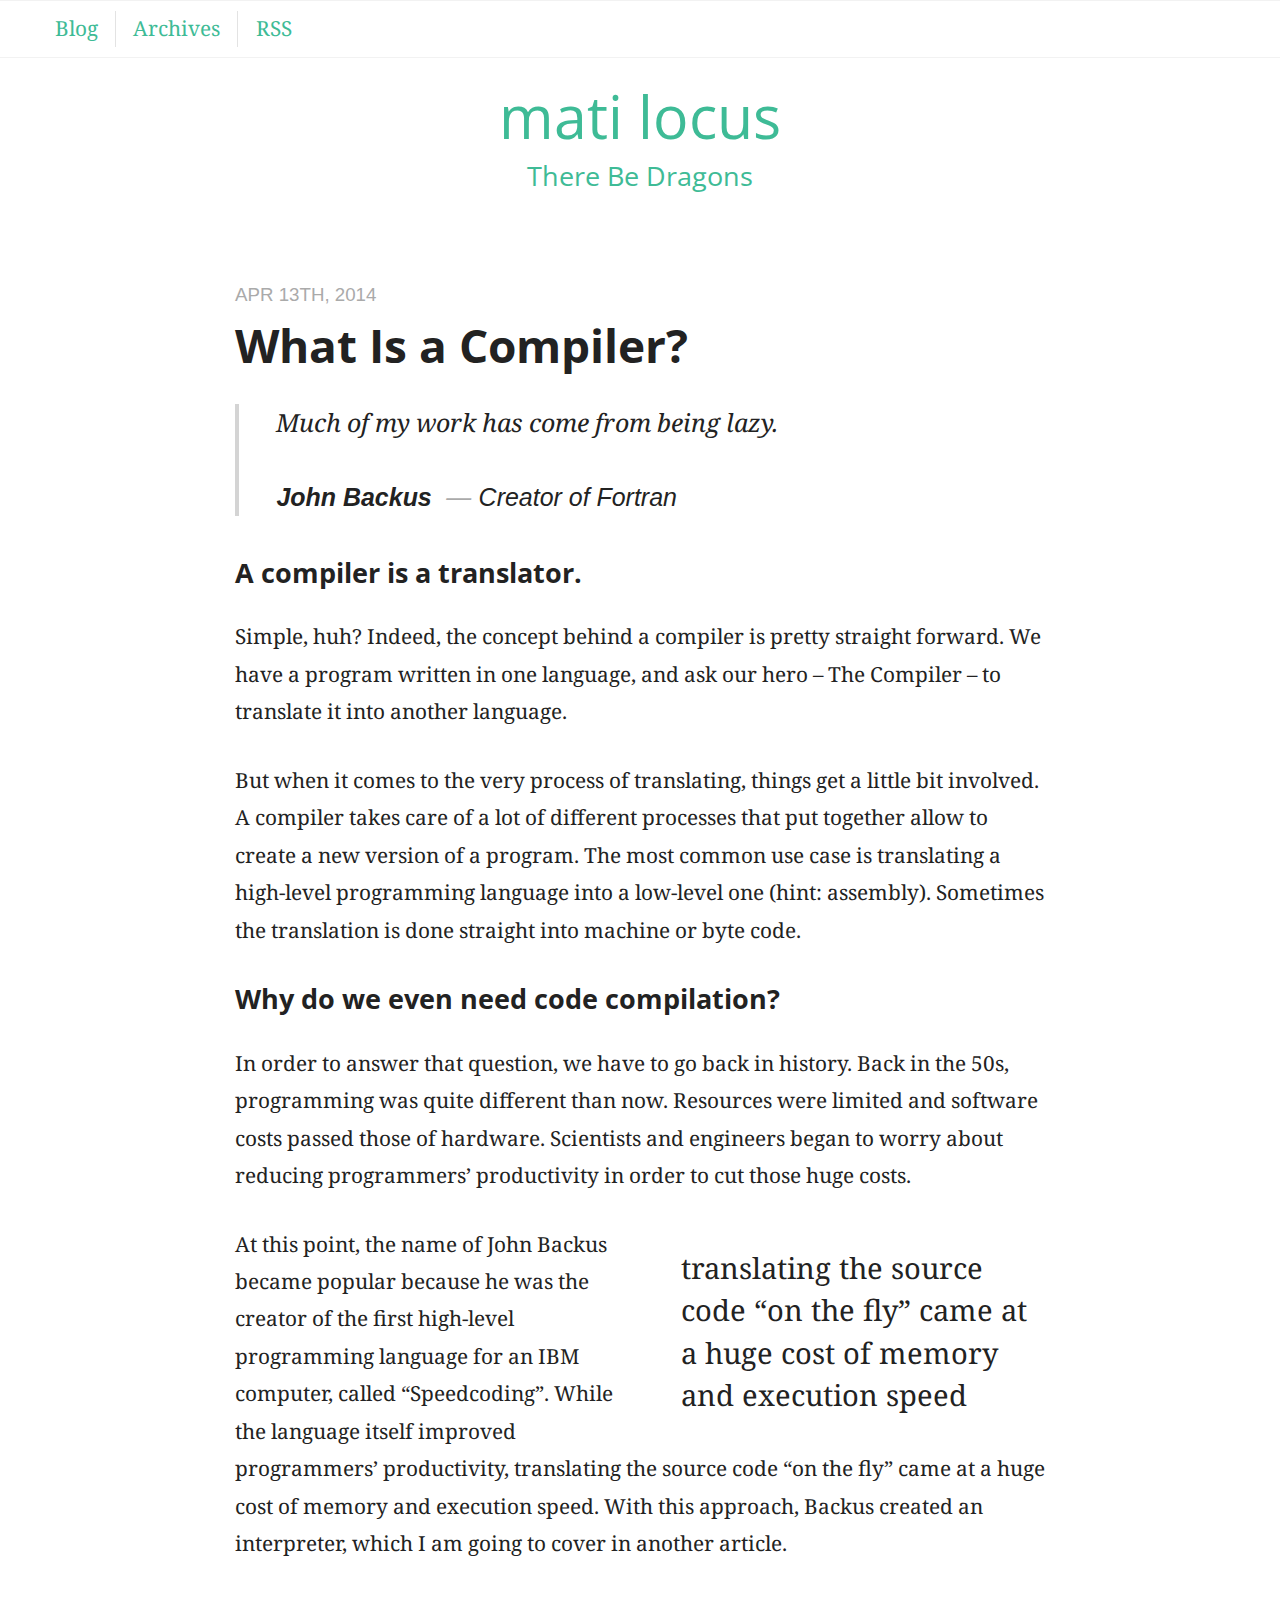
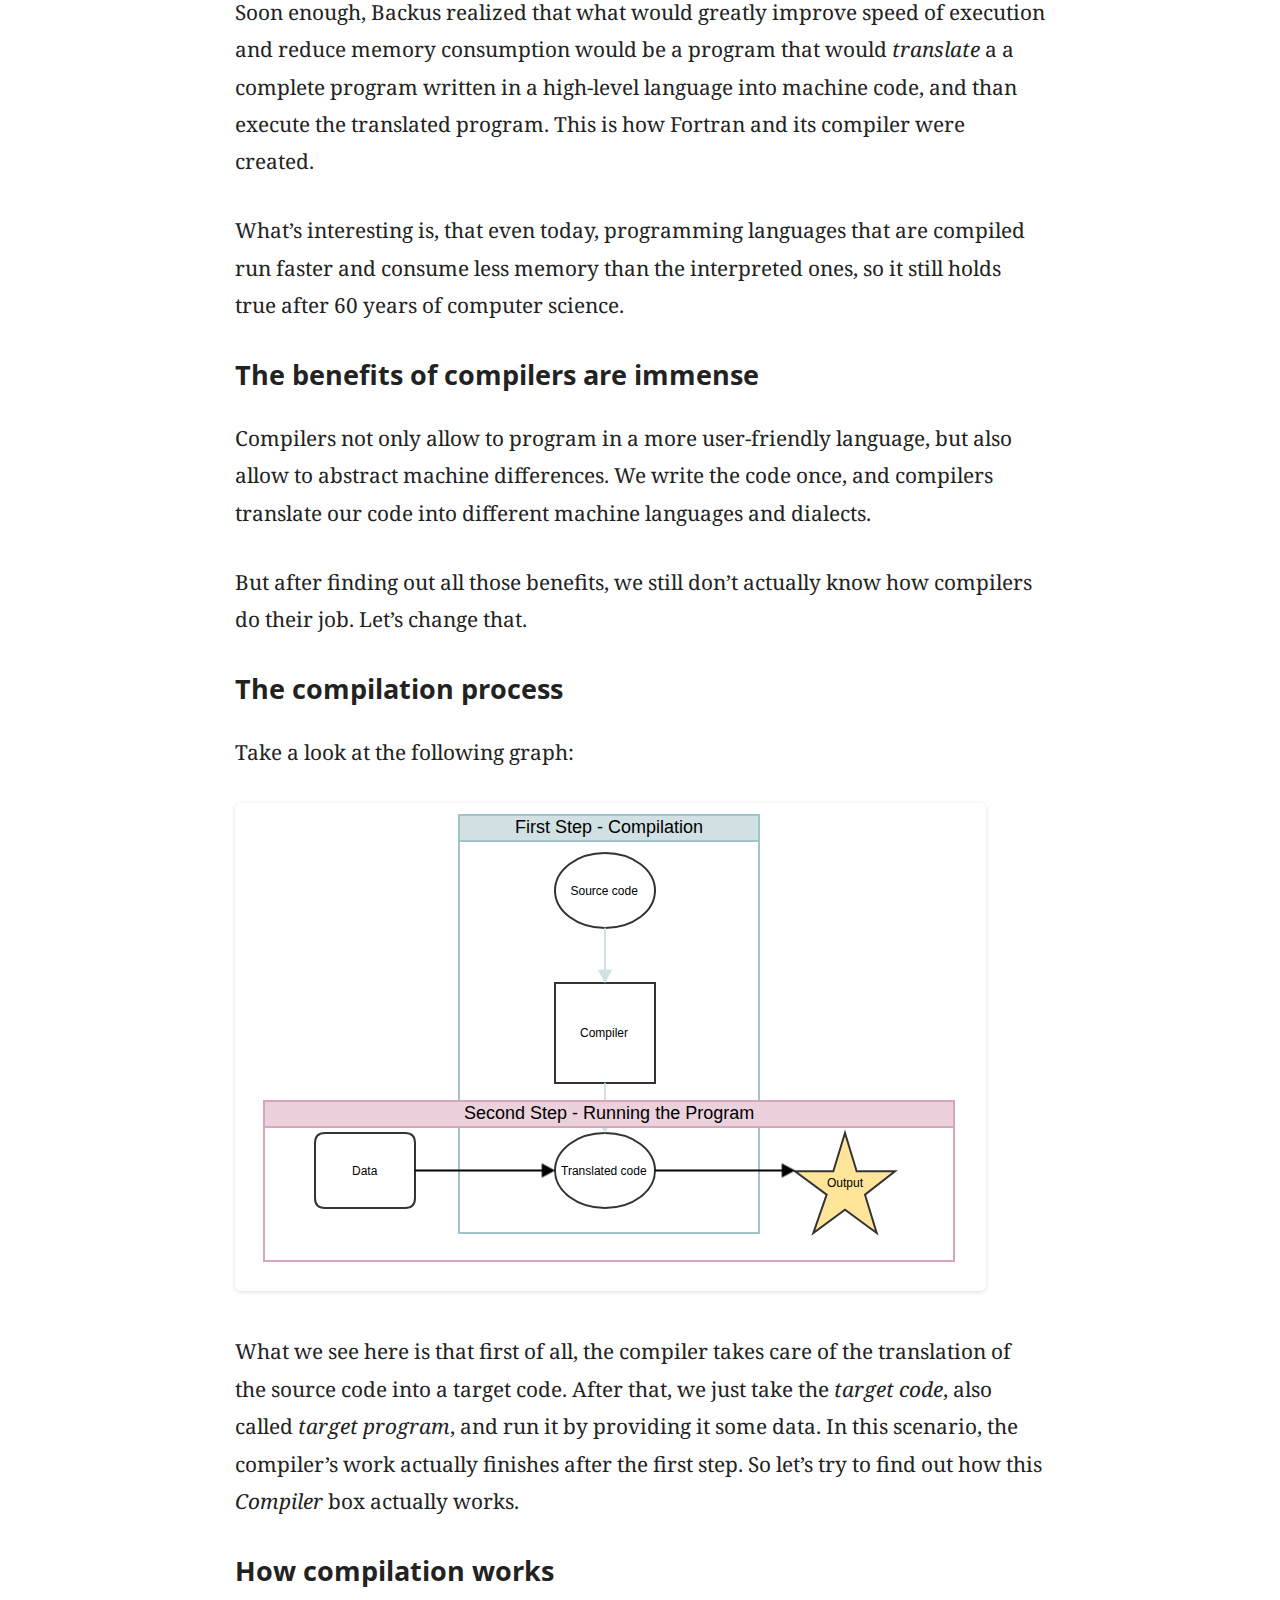
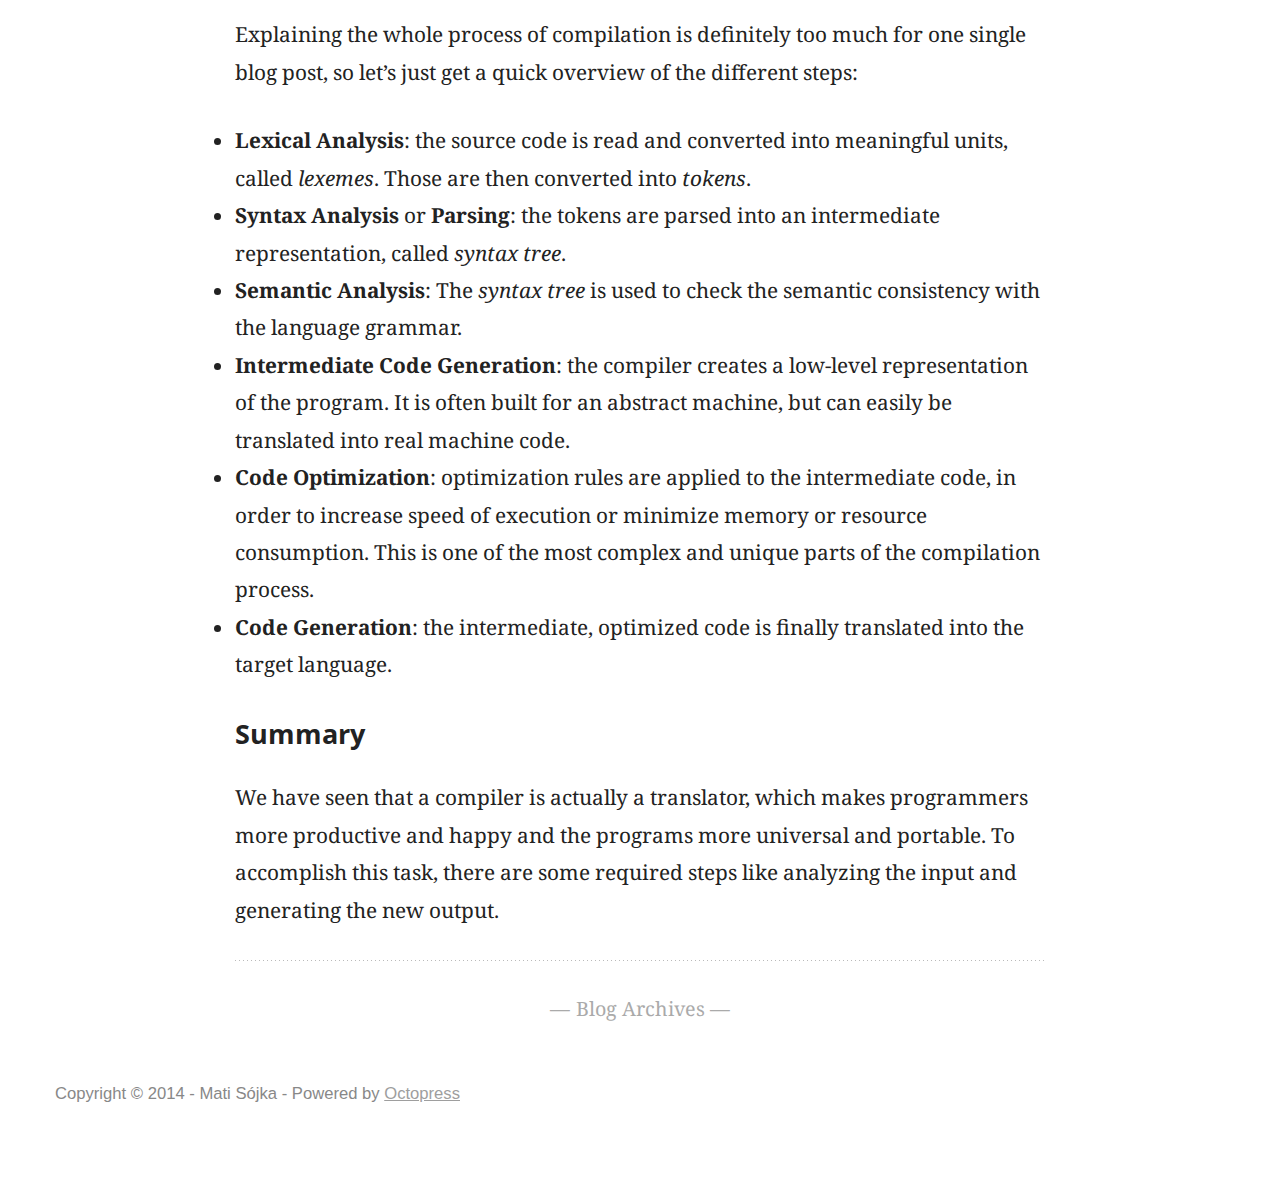
<file: index.html>
<!DOCTYPE html>
<!--[if IEMobile 7 ]><html class="no-js iem7"><![endif]-->
<!--[if lt IE 9]><html class="no-js lte-ie8"><![endif]-->
<!--[if (gt IE 8)|(gt IEMobile 7)|!(IEMobile)|!(IE)]><!--><html class="no-js" lang="en"><!--<![endif]-->
<head>
  <meta charset="utf-8">
  <title>mati locus</title>
  <meta name="author" content="Mati Sójka">

  
  <meta name="description" content="Much of my work has come from being lazy.John Backus Creator of Fortran A compiler is a translator. Simple, huh? Indeed, the concept behind a &hellip;">
  

  <!-- http://t.co/dKP3o1e -->
  <meta name="HandheldFriendly" content="True">
  <meta name="MobileOptimized" content="320">
  <meta name="viewport" content="width=device-width, initial-scale=1">

  
  <link rel="canonical" href="http://yagooar.github.io">
  <link href="/favicon.png" rel="icon">
  <link href="/stylesheets/screen.css" media="screen, projection" rel="stylesheet" type="text/css">
  <link href="/atom.xml" rel="alternate" title="mati locus" type="application/atom+xml">
  <script src="/javascripts/modernizr-2.0.js"></script>
  <script src="//ajax.googleapis.com/ajax/libs/jquery/1.9.1/jquery.min.js"></script>
  <script>!window.jQuery && document.write(unescape('%3Cscript src="./javascripts/libs/jquery.min.js"%3E%3C/script%3E'))</script>
  <script src="/javascripts/octopress.js" type="text/javascript"></script>
  <!--Fonts from Google"s Web font directory at http://google.com/webfonts -->
<link href="//fonts.googleapis.com/css?family=Open+Sans:400,700&subset=latin" rel="stylesheet" type="text/css" />
<link href='http://fonts.googleapis.com/css?family=Noto+Serif:400,700' rel='stylesheet' type='text/css'>



  

</head>

<body    class="collapse-sidebar sidebar-footer" >
  <nav id="main-nav" role="navigation">
<ul class="main-navigation">
  <li><a href="/" class="nav-link">Blog</a></li>
  <li><a href="/blog/archives" class="nav-link">Archives</a></li>
  <li><a href="/atom.xml" class="nav-link">RSS</a></li>
</ul>

</nav>
  <header role="banner"><hgroup>
	
  <h1><a href="/">mati locus</a></h1>
  
    <h2>There Be Dragons</h2>
  
</hgroup>

</header> 
  
  <div id="main">
    <div id="content">
      <div class="blog-index">
  
  
  
    <article>
      
  <header>
    
      <h1 class="entry-title"><a href="/b/what-is-a-compiler/">What Is a Compiler?</a></h1>
    
    
      <p class="meta">
        








  


<time datetime="2014-04-13T22:43:06+02:00" pubdate data-updated="true">Apr 13<span>th</span>, 2014</time>
        
      </p>
    
  </header>


  <div class="entry-content"><blockquote><p>Much of my work has come from being lazy.</p><footer><strong>John Backus</strong> <cite>Creator of Fortran</cite></footer></blockquote>


<h3>A compiler is a translator.</h3>

<p>Simple, huh? Indeed, the concept behind a compiler is pretty straight forward.
We have a program written in one language, and ask our hero &ndash; The Compiler &ndash;
to translate it into another language.</p>

<p>But when it comes to the very process of translating, things get a little bit
involved. A compiler takes care of a lot of different processes that put
together allow to create a new version of a program. The most common use case
is translating a high-level programming language into a low-level one
(hint: assembly). Sometimes the translation is done straight into machine or
byte code.</p>

<h3>Why do we even need code compilation?</h3>

<p>In order to answer that question, we have to go back in history. Back in the
50s, programming was quite different than now. Resources were limited and
 software costs passed those of hardware. Scientists and engineers began to
worry about reducing programmers&#8217; productivity in order to cut those huge costs.</p>

<p><span class='pullquote-right' data-pullquote='translating the source code &#8220;on the fly&#8221; came at a huge cost of memory and
execution speed'>
At this point, the name of John Backus became popular because he was the creator
of the first high-level programming language for an IBM computer, called
&ldquo;Speedcoding&rdquo;. While the language itself improved programmers&#8217; productivity,
translating the source code &ldquo;on the fly&rdquo; came at a huge cost of memory and
execution speed. With this approach, Backus created an interpreter, which I am
going to cover in another article.
</span></p>

<p>Soon enough, Backus realized that what would greatly improve speed of execution
and reduce memory consumption would be a program that would <em>translate</em> a
a complete program written in a high-level language into machine code, and than
execute the translated program. This is how Fortran and its compiler were
created.</p>

<p>What&rsquo;s interesting is, that even today, programming languages that are compiled
run faster and consume less memory than the interpreted ones, so it still holds
true after 60 years of computer science.</p>

<h3>The benefits of compilers are immense</h3>

<p>Compilers not only allow to program in a more user-friendly language, but also
allow to abstract machine differences. We write the code once, and compilers
translate our code into different machine languages and dialects.</p>

<p>But after finding out all those benefits, we still don&rsquo;t actually know how
compilers do their job. Let&rsquo;s change that.</p>

<h3>The compilation process</h3>

<p>Take a look at the following graph:</p>

<p><img src="/images/posts/compiler.svg"></p>

<p>What we see here is that first of all, the compiler takes care of the
translation of the source code into a target code. After that, we just take the
<em>target code</em>, also called <em>target program</em>, and run it by providing it some
data. In this scenario, the compiler&rsquo;s work actually finishes after the first
step. So let&rsquo;s try to find out how this <em>Compiler</em> box actually works.</p>

<h3>How compilation works</h3>

<p>Explaining the whole process of compilation is definitely too much for one
single blog post, so let&rsquo;s just get a quick overview of the different steps:</p>

<ul>
<li><strong>Lexical Analysis</strong>: the source code is read and converted into meaningful
units, called <em>lexemes</em>. Those are then converted into <em>tokens</em>.</li>
<li><strong>Syntax Analysis</strong> or <strong>Parsing</strong>: the tokens are parsed into an intermediate
representation, called <em>syntax tree</em>.</li>
<li><strong>Semantic Analysis</strong>: The <em>syntax tree</em> is used to check the semantic
consistency with the language grammar.</li>
<li><strong>Intermediate Code Generation</strong>: the compiler creates a low-level
representation of the program. It is often built for an abstract machine,
but can easily be translated into real machine code.</li>
<li><strong>Code Optimization</strong>: optimization rules are applied to the intermediate
code, in order to increase speed of execution or minimize memory or resource
consumption. This is one of the most complex and unique parts of the
compilation process.</li>
<li><strong>Code Generation</strong>: the intermediate, optimized code is finally translated
into the target language.</li>
</ul>


<h3>Summary</h3>

<p>We have seen that a compiler is actually a translator, which makes programmers
more productive and happy and the programs more universal and portable.
To accomplish this task, there are some required steps like analyzing the input
and generating the new output.</p>
</div>
  
  


    </article>
  
  <div class="pagination">
    
    <a href="/blog/archives">Blog Archives</a>
    
  </div>
</div>
<aside class="sidebar">
  
    
  
</aside>

    </div>
  </div>
  <footer role="contentinfo"><p>
  Copyright &copy; 2014 - Mati Sójka -
  <span class="credit">Powered by <a href="http://octopress.org">Octopress</a></span>
</p>

</footer>
  







  <script type="text/javascript">
    (function(){
      var twitterWidgets = document.createElement('script');
      twitterWidgets.type = 'text/javascript';
      twitterWidgets.async = true;
      twitterWidgets.src = '//platform.twitter.com/widgets.js';
      document.getElementsByTagName('head')[0].appendChild(twitterWidgets);
    })();
  </script>





</body>
</html>
</file>
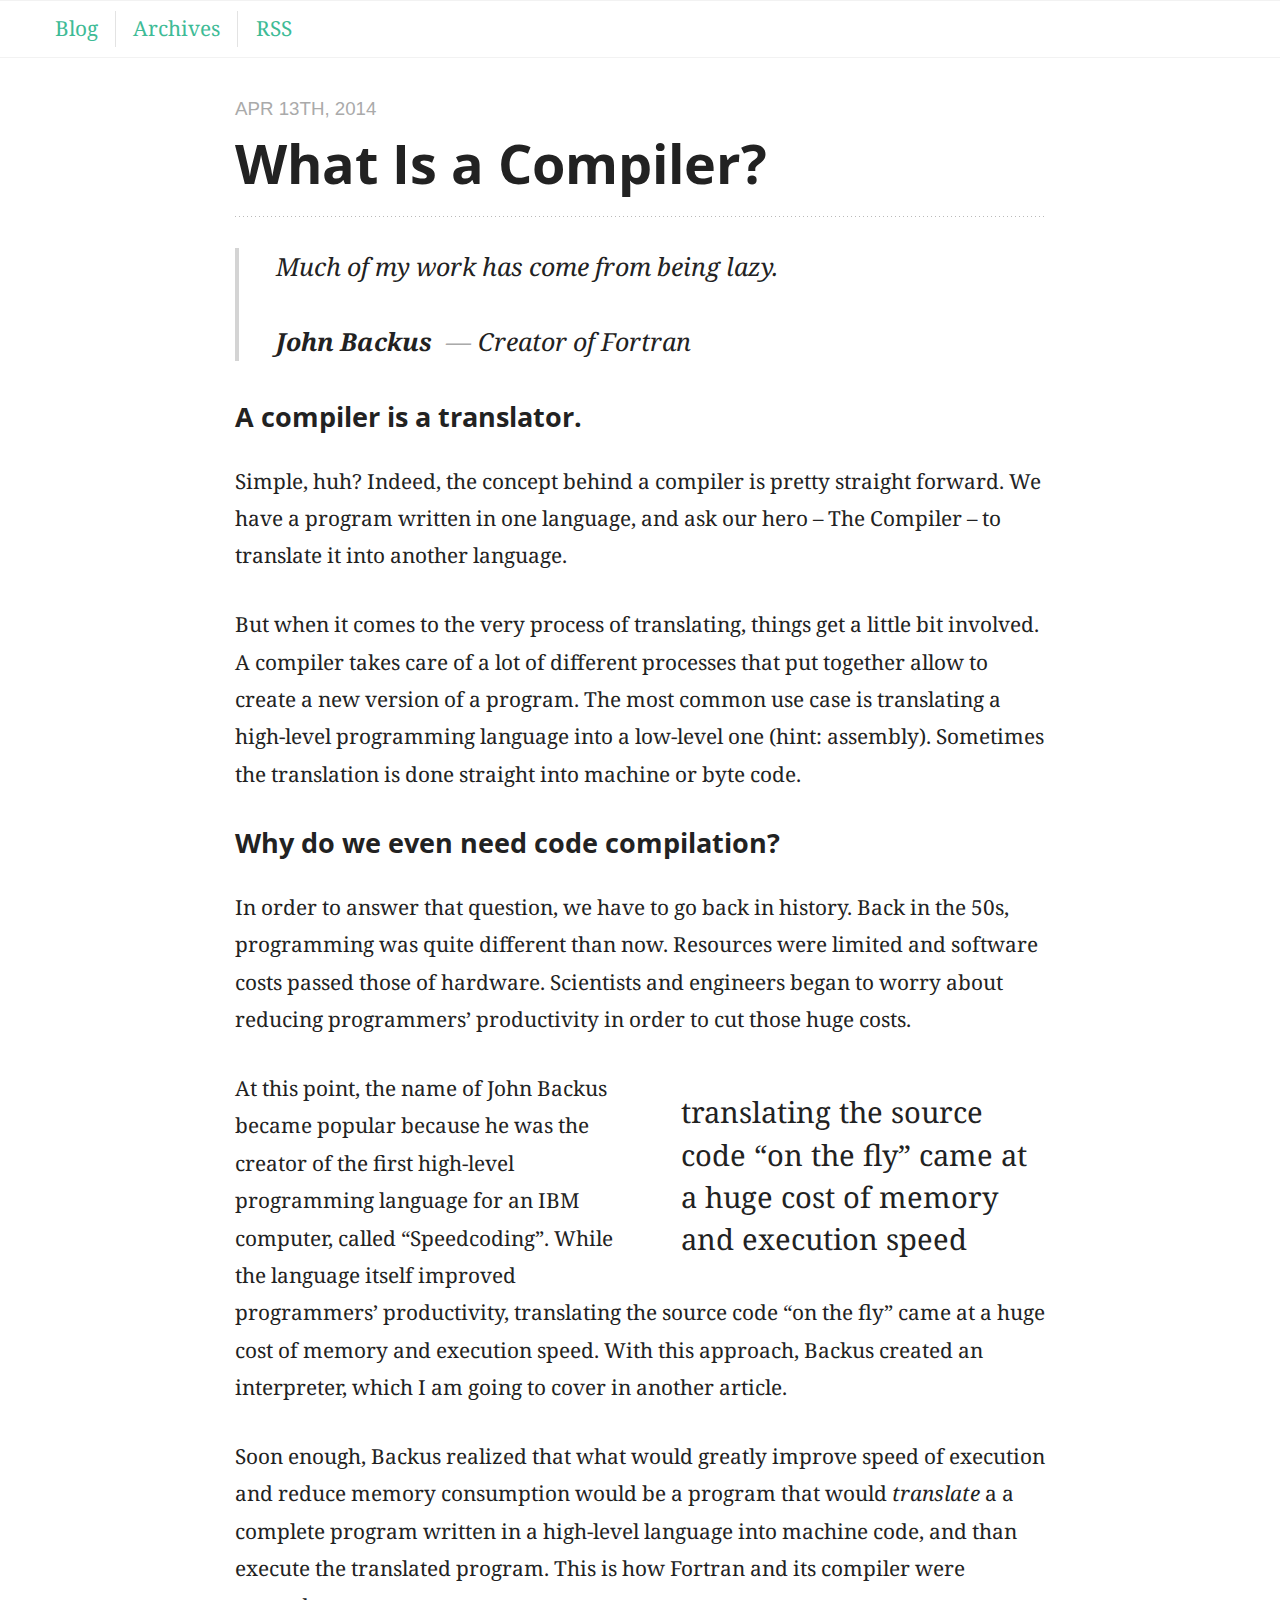
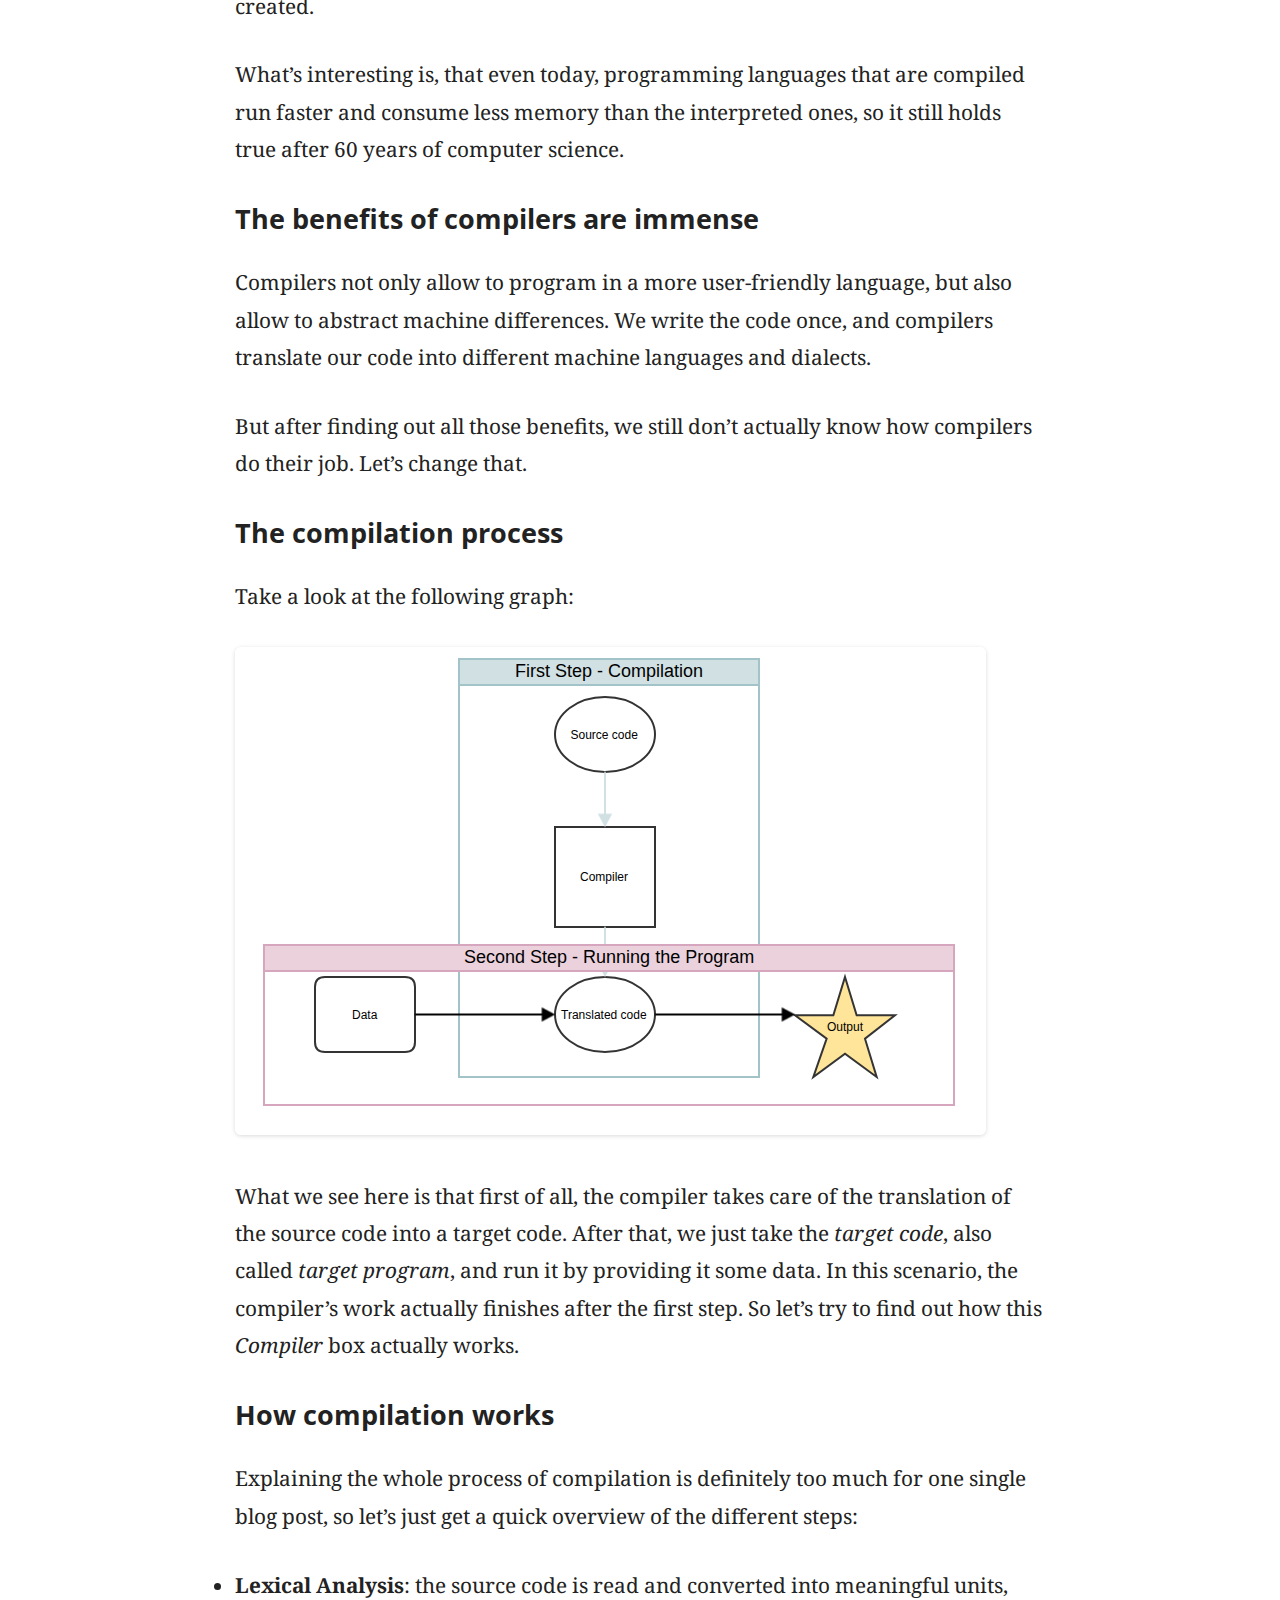
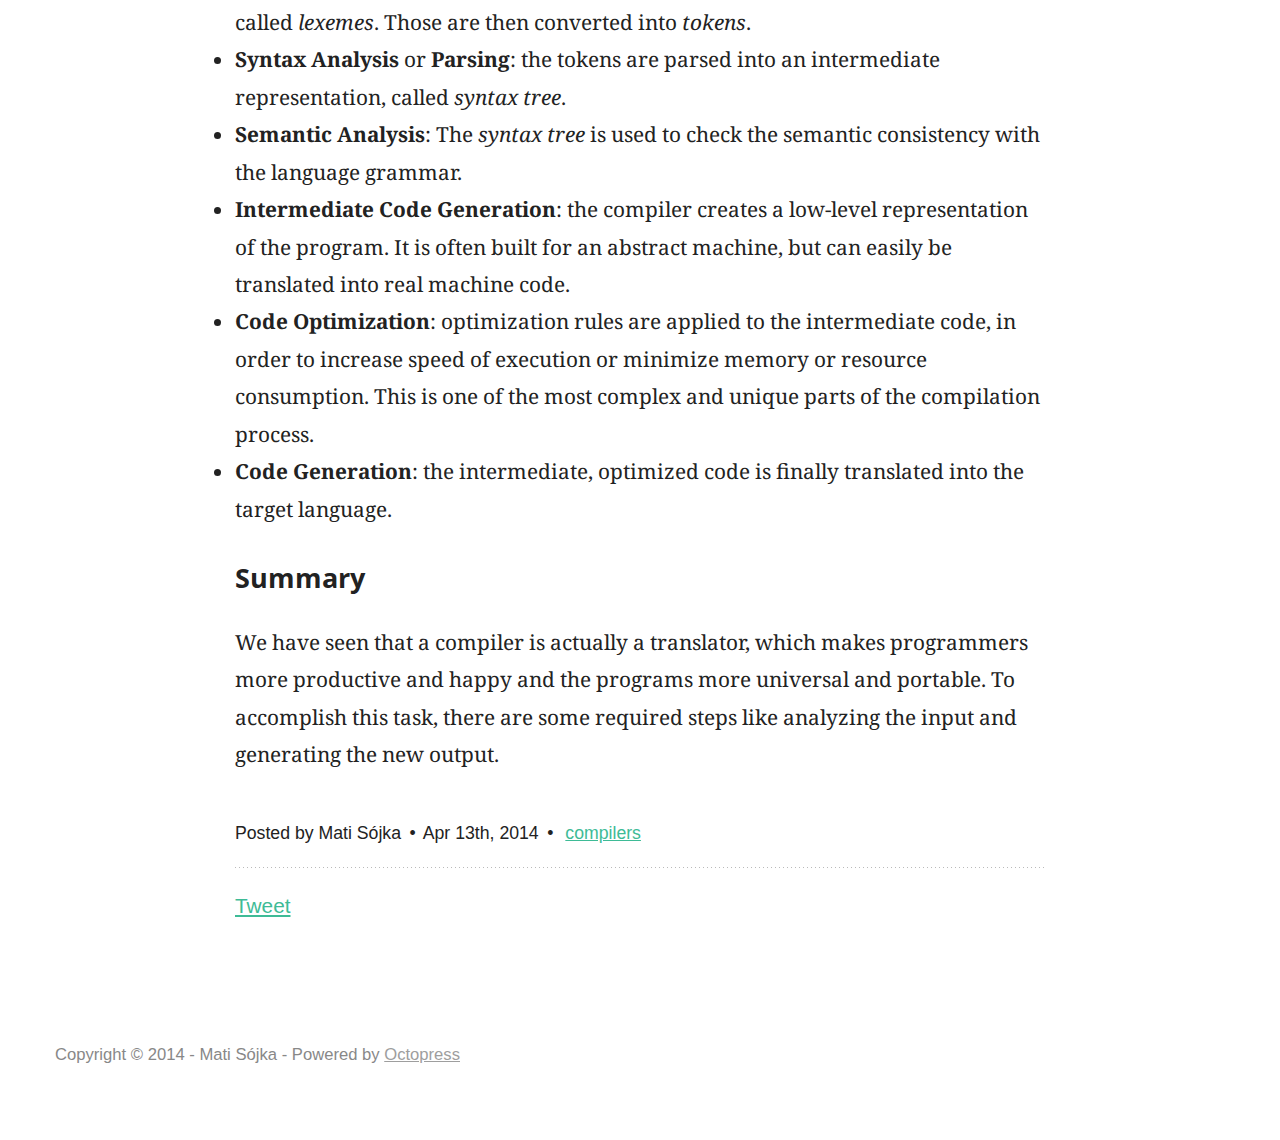
<file: b/what-is-a-compiler/index.html>
<!DOCTYPE html>
<!--[if IEMobile 7 ]><html class="no-js iem7"><![endif]-->
<!--[if lt IE 9]><html class="no-js lte-ie8"><![endif]-->
<!--[if (gt IE 8)|(gt IEMobile 7)|!(IEMobile)|!(IE)]><!--><html class="no-js" lang="en"><!--<![endif]-->
<head>
  <meta charset="utf-8">
  <title>What Is a Compiler? - mati locus</title>
  <meta name="author" content="Mati Sójka">

  
  <meta name="description" content="Much of my work has come from being lazy.John Backus Creator of Fortran A compiler is a translator. Simple, huh? Indeed, the concept behind a &hellip;">
  

  <!-- http://t.co/dKP3o1e -->
  <meta name="HandheldFriendly" content="True">
  <meta name="MobileOptimized" content="320">
  <meta name="viewport" content="width=device-width, initial-scale=1">

  
  <link rel="canonical" href="http://yagooar.github.io/b/what-is-a-compiler">
  <link href="/favicon.png" rel="icon">
  <link href="/stylesheets/screen.css" media="screen, projection" rel="stylesheet" type="text/css">
  <link href="/atom.xml" rel="alternate" title="mati locus" type="application/atom+xml">
  <script src="/javascripts/modernizr-2.0.js"></script>
  <script src="//ajax.googleapis.com/ajax/libs/jquery/1.9.1/jquery.min.js"></script>
  <script>!window.jQuery && document.write(unescape('%3Cscript src="./javascripts/libs/jquery.min.js"%3E%3C/script%3E'))</script>
  <script src="/javascripts/octopress.js" type="text/javascript"></script>
  <!--Fonts from Google"s Web font directory at http://google.com/webfonts -->
<link href="//fonts.googleapis.com/css?family=Open+Sans:400,700&subset=latin" rel="stylesheet" type="text/css" />
<link href='http://fonts.googleapis.com/css?family=Noto+Serif:400,700' rel='stylesheet' type='text/css'>



  

</head>

<body    class="collapse-sidebar sidebar-footer" >
  <nav id="main-nav" role="navigation">
<ul class="main-navigation">
  <li><a href="/" class="nav-link">Blog</a></li>
  <li><a href="/blog/archives" class="nav-link">Archives</a></li>
  <li><a href="/atom.xml" class="nav-link">RSS</a></li>
</ul>

</nav>
  
  <div id="main">
    <div id="content">
      <div>
<article class="hentry" role="article">
  
  <header>
    
      <h1 class="entry-title">What Is a Compiler?</h1>
    
    
      <p class="meta">
        








  


<time datetime="2014-04-13T22:43:06+02:00" pubdate data-updated="true">Apr 13<span>th</span>, 2014</time>
        
      </p>
    
  </header>


<div class="entry-content"><blockquote><p>Much of my work has come from being lazy.</p><footer><strong>John Backus</strong> <cite>Creator of Fortran</cite></footer></blockquote>


<h3>A compiler is a translator.</h3>

<p>Simple, huh? Indeed, the concept behind a compiler is pretty straight forward.
We have a program written in one language, and ask our hero &ndash; The Compiler &ndash;
to translate it into another language.</p>

<p>But when it comes to the very process of translating, things get a little bit
involved. A compiler takes care of a lot of different processes that put
together allow to create a new version of a program. The most common use case
is translating a high-level programming language into a low-level one
(hint: assembly). Sometimes the translation is done straight into machine or
byte code.</p>

<h3>Why do we even need code compilation?</h3>

<p>In order to answer that question, we have to go back in history. Back in the
50s, programming was quite different than now. Resources were limited and
 software costs passed those of hardware. Scientists and engineers began to
worry about reducing programmers&#8217; productivity in order to cut those huge costs.</p>

<p><span class='pullquote-right' data-pullquote='translating the source code &#8220;on the fly&#8221; came at a huge cost of memory and
execution speed'>
At this point, the name of John Backus became popular because he was the creator
of the first high-level programming language for an IBM computer, called
&ldquo;Speedcoding&rdquo;. While the language itself improved programmers&#8217; productivity,
translating the source code &ldquo;on the fly&rdquo; came at a huge cost of memory and
execution speed. With this approach, Backus created an interpreter, which I am
going to cover in another article.
</span></p>

<p>Soon enough, Backus realized that what would greatly improve speed of execution
and reduce memory consumption would be a program that would <em>translate</em> a
a complete program written in a high-level language into machine code, and than
execute the translated program. This is how Fortran and its compiler were
created.</p>

<p>What&rsquo;s interesting is, that even today, programming languages that are compiled
run faster and consume less memory than the interpreted ones, so it still holds
true after 60 years of computer science.</p>

<h3>The benefits of compilers are immense</h3>

<p>Compilers not only allow to program in a more user-friendly language, but also
allow to abstract machine differences. We write the code once, and compilers
translate our code into different machine languages and dialects.</p>

<p>But after finding out all those benefits, we still don&rsquo;t actually know how
compilers do their job. Let&rsquo;s change that.</p>

<h3>The compilation process</h3>

<p>Take a look at the following graph:</p>

<p><img src="/images/posts/compiler.svg"></p>

<p>What we see here is that first of all, the compiler takes care of the
translation of the source code into a target code. After that, we just take the
<em>target code</em>, also called <em>target program</em>, and run it by providing it some
data. In this scenario, the compiler&rsquo;s work actually finishes after the first
step. So let&rsquo;s try to find out how this <em>Compiler</em> box actually works.</p>

<h3>How compilation works</h3>

<p>Explaining the whole process of compilation is definitely too much for one
single blog post, so let&rsquo;s just get a quick overview of the different steps:</p>

<ul>
<li><strong>Lexical Analysis</strong>: the source code is read and converted into meaningful
units, called <em>lexemes</em>. Those are then converted into <em>tokens</em>.</li>
<li><strong>Syntax Analysis</strong> or <strong>Parsing</strong>: the tokens are parsed into an intermediate
representation, called <em>syntax tree</em>.</li>
<li><strong>Semantic Analysis</strong>: The <em>syntax tree</em> is used to check the semantic
consistency with the language grammar.</li>
<li><strong>Intermediate Code Generation</strong>: the compiler creates a low-level
representation of the program. It is often built for an abstract machine,
but can easily be translated into real machine code.</li>
<li><strong>Code Optimization</strong>: optimization rules are applied to the intermediate
code, in order to increase speed of execution or minimize memory or resource
consumption. This is one of the most complex and unique parts of the
compilation process.</li>
<li><strong>Code Generation</strong>: the intermediate, optimized code is finally translated
into the target language.</li>
</ul>


<h3>Summary</h3>

<p>We have seen that a compiler is actually a translator, which makes programmers
more productive and happy and the programs more universal and portable.
To accomplish this task, there are some required steps like analyzing the input
and generating the new output.</p>
</div>


  <footer>
    <p class="meta">
      
  

<span class="byline author vcard">Posted by <span class="fn">Mati Sójka</span></span>

      








  


<time datetime="2014-04-13T22:43:06+02:00" pubdate data-updated="true">Apr 13<span>th</span>, 2014</time>
      

<span class="categories">
  
    <a class='category' href='/blog/categories/compilers/'>compilers</a>
  
</span>


    </p>
    
      <div class="sharing">
  
  <a href="//twitter.com/share" class="twitter-share-button" data-url="http://yagooar.github.io/b/what-is-a-compiler/" data-via="yagooar" data-counturl="http://yagooar.github.io/b/what-is-a-compiler/" >Tweet</a>
  
  
  
</div>

    
    <p class="meta">
      
      
    </p>
  </footer>
</article>

</div>

<aside class="sidebar">
  
    
  
</aside>


    </div>
  </div>
  <footer role="contentinfo"><p>
  Copyright &copy; 2014 - Mati Sójka -
  <span class="credit">Powered by <a href="http://octopress.org">Octopress</a></span>
</p>

</footer>
  







  <script type="text/javascript">
    (function(){
      var twitterWidgets = document.createElement('script');
      twitterWidgets.type = 'text/javascript';
      twitterWidgets.async = true;
      twitterWidgets.src = '//platform.twitter.com/widgets.js';
      document.getElementsByTagName('head')[0].appendChild(twitterWidgets);
    })();
  </script>





</body>
</html>
</file>
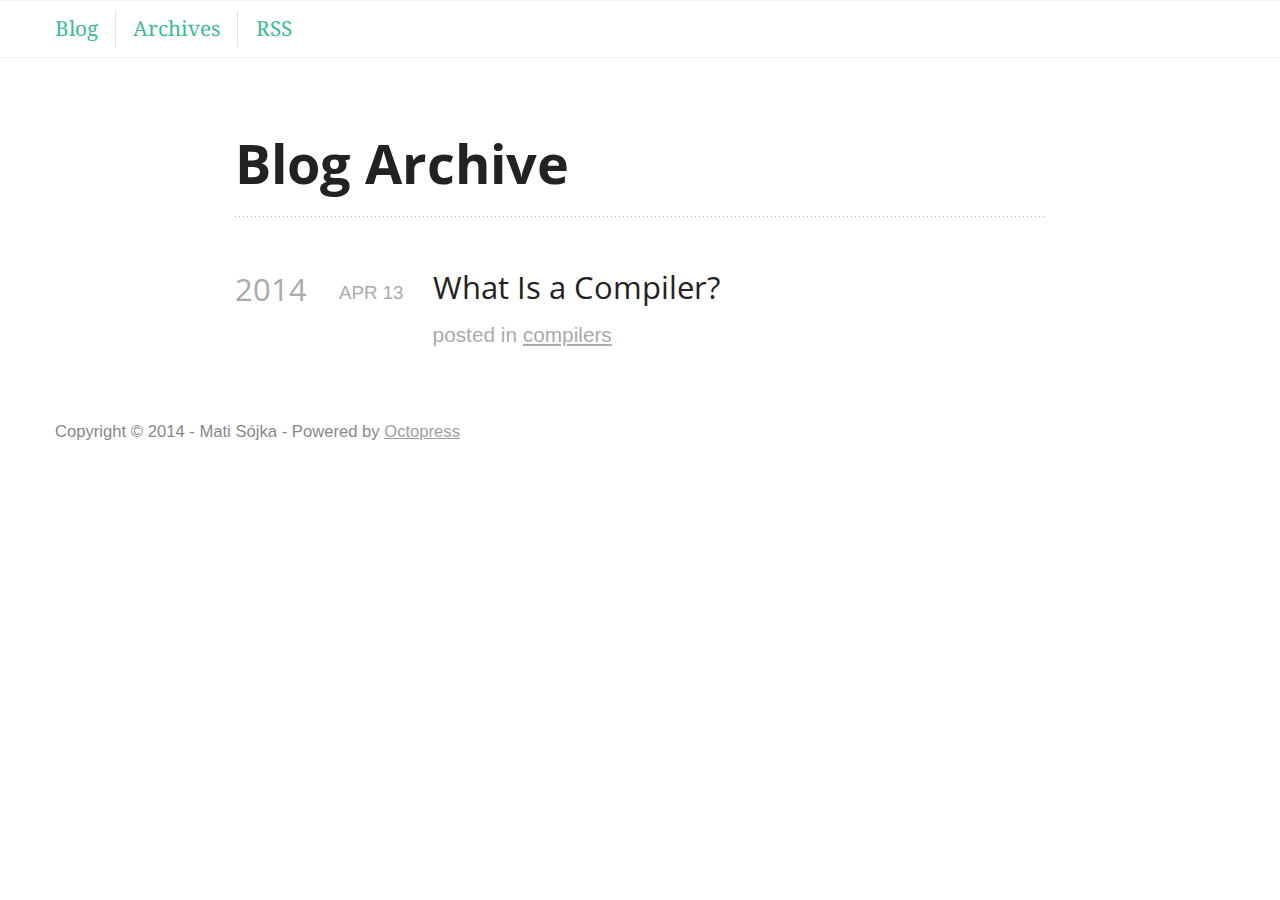
<file: blog/archives/index.html>
<!DOCTYPE html>
<!--[if IEMobile 7 ]><html class="no-js iem7"><![endif]-->
<!--[if lt IE 9]><html class="no-js lte-ie8"><![endif]-->
<!--[if (gt IE 8)|(gt IEMobile 7)|!(IEMobile)|!(IE)]><!--><html class="no-js" lang="en"><!--<![endif]-->
<head>
  <meta charset="utf-8">
  <title>Blog Archive - mati locus</title>
  <meta name="author" content="Mati Sójka">

  
  <meta name="description" content=" Blog Archive 2014 What Is a Compiler?
Apr 13 2014 posted in compilers ">
  

  <!-- http://t.co/dKP3o1e -->
  <meta name="HandheldFriendly" content="True">
  <meta name="MobileOptimized" content="320">
  <meta name="viewport" content="width=device-width, initial-scale=1">

  
  <link rel="canonical" href="http://yagooar.github.io/blog/archives">
  <link href="/favicon.png" rel="icon">
  <link href="/stylesheets/screen.css" media="screen, projection" rel="stylesheet" type="text/css">
  <link href="/atom.xml" rel="alternate" title="mati locus" type="application/atom+xml">
  <script src="/javascripts/modernizr-2.0.js"></script>
  <script src="//ajax.googleapis.com/ajax/libs/jquery/1.9.1/jquery.min.js"></script>
  <script>!window.jQuery && document.write(unescape('%3Cscript src="./javascripts/libs/jquery.min.js"%3E%3C/script%3E'))</script>
  <script src="/javascripts/octopress.js" type="text/javascript"></script>
  <!--Fonts from Google"s Web font directory at http://google.com/webfonts -->
<link href="//fonts.googleapis.com/css?family=Open+Sans:400,700&subset=latin" rel="stylesheet" type="text/css" />
<link href='http://fonts.googleapis.com/css?family=Noto+Serif:400,700' rel='stylesheet' type='text/css'>



  

</head>

<body    class="collapse-sidebar sidebar-footer" >
  <nav id="main-nav" role="navigation">
<ul class="main-navigation">
  <li><a href="/" class="nav-link">Blog</a></li>
  <li><a href="/blog/archives" class="nav-link">Archives</a></li>
  <li><a href="/atom.xml" class="nav-link">RSS</a></li>
</ul>

</nav>
  
  <div id="main">
    <div id="content">
      <div>
<article role="article">
  
  <header>
    <h1 class="entry-title">Blog Archive</h1>
    
  </header>
  
  <div id="blog-archives">



  
  <h2>2014</h2>

<article>
  
<h1><a href="/b/what-is-a-compiler/">What Is a Compiler?</a></h1>
<time datetime="2014-04-13T22:43:06+02:00" pubdate><span class='month'>Apr</span> <span class='day'>13</span> <span class='year'>2014</span></time>

<footer>
  <span class="categories">posted in <a class='category' href='/blog/categories/compilers/'>compilers</a></span>
</footer>


</article>

</div>

  
</article>

</div>

<aside class="sidebar">
  
    
  
</aside>


    </div>
  </div>
  <footer role="contentinfo"><p>
  Copyright &copy; 2014 - Mati Sójka -
  <span class="credit">Powered by <a href="http://octopress.org">Octopress</a></span>
</p>

</footer>
  







  <script type="text/javascript">
    (function(){
      var twitterWidgets = document.createElement('script');
      twitterWidgets.type = 'text/javascript';
      twitterWidgets.async = true;
      twitterWidgets.src = '//platform.twitter.com/widgets.js';
      document.getElementsByTagName('head')[0].appendChild(twitterWidgets);
    })();
  </script>





</body>
</html>
</file>
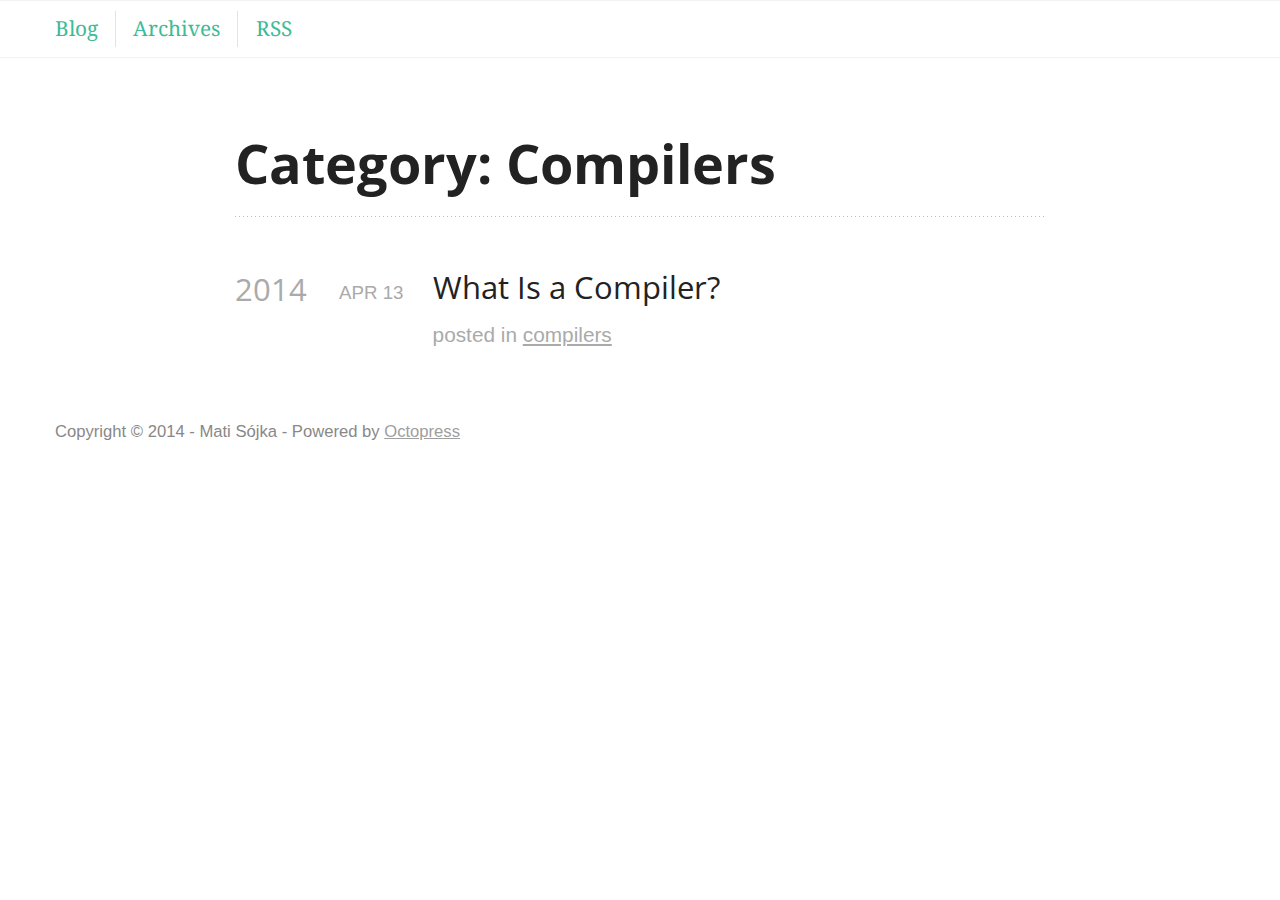
<file: blog/categories/compilers/index.html>
<!DOCTYPE html>
<!--[if IEMobile 7 ]><html class="no-js iem7"><![endif]-->
<!--[if lt IE 9]><html class="no-js lte-ie8"><![endif]-->
<!--[if (gt IE 8)|(gt IEMobile 7)|!(IEMobile)|!(IE)]><!--><html class="no-js" lang="en"><!--<![endif]-->
<head>
  <meta charset="utf-8">
  <title>Category: Compilers - mati locus</title>
  <meta name="author" content="Mati Sójka">

  
  <meta name="description" content="Category: compilers">
  

  <!-- http://t.co/dKP3o1e -->
  <meta name="HandheldFriendly" content="True">
  <meta name="MobileOptimized" content="320">
  <meta name="viewport" content="width=device-width, initial-scale=1">

  
  <link rel="canonical" href="http://yagooar.github.ioblog/categories/compilers">
  <link href="/favicon.png" rel="icon">
  <link href="/stylesheets/screen.css" media="screen, projection" rel="stylesheet" type="text/css">
  <link href="/atom.xml" rel="alternate" title="mati locus" type="application/atom+xml">
  <script src="/javascripts/modernizr-2.0.js"></script>
  <script src="//ajax.googleapis.com/ajax/libs/jquery/1.9.1/jquery.min.js"></script>
  <script>!window.jQuery && document.write(unescape('%3Cscript src="./javascripts/libs/jquery.min.js"%3E%3C/script%3E'))</script>
  <script src="/javascripts/octopress.js" type="text/javascript"></script>
  <!--Fonts from Google"s Web font directory at http://google.com/webfonts -->
<link href="//fonts.googleapis.com/css?family=Open+Sans:400,700&subset=latin" rel="stylesheet" type="text/css" />
<link href='http://fonts.googleapis.com/css?family=Noto+Serif:400,700' rel='stylesheet' type='text/css'>



  

</head>

<body    class="collapse-sidebar sidebar-footer" >
  <nav id="main-nav" role="navigation">
<ul class="main-navigation">
  <li><a href="/" class="nav-link">Blog</a></li>
  <li><a href="/blog/archives" class="nav-link">Archives</a></li>
  <li><a href="/atom.xml" class="nav-link">RSS</a></li>
</ul>

</nav>
  
  <div id="main">
    <div id="content">
      <div>
<article role="article">
  
  <header>
    <h1 class="entry-title">Category: Compilers</h1>
    
  </header>
  
  <div id="blog-archives" class="category">



  
  <h2>2014</h2>

<article>
  
<h1><a href="/b/what-is-a-compiler/">What Is a Compiler?</a></h1>
<time datetime="2014-04-13T22:43:06+02:00" pubdate><span class='month'>Apr</span> <span class='day'>13</span> <span class='year'>2014</span></time>

<footer>
  <span class="categories">posted in <a class='category' href='/blog/categories/compilers/'>compilers</a></span>
</footer>


</article>

</div>

  
</article>

</div>

<aside class="sidebar">
  
    
  
</aside>


    </div>
  </div>
  <footer role="contentinfo"><p>
  Copyright &copy; 2014 - Mati Sójka -
  <span class="credit">Powered by <a href="http://octopress.org">Octopress</a></span>
</p>

</footer>
  







  <script type="text/javascript">
    (function(){
      var twitterWidgets = document.createElement('script');
      twitterWidgets.type = 'text/javascript';
      twitterWidgets.async = true;
      twitterWidgets.src = '//platform.twitter.com/widgets.js';
      document.getElementsByTagName('head')[0].appendChild(twitterWidgets);
    })();
  </script>





</body>
</html>
</file>
<file: stylesheets/screen.css>
html,body,div,span,applet,object,iframe,h1,h2,h3,h4,h5,h6,p,blockquote,pre,a,abbr,acronym,address,big,cite,code,del,dfn,em,img,ins,kbd,q,s,samp,small,strike,strong,sub,sup,tt,var,b,u,i,center,dl,dt,dd,ol,ul,li,fieldset,form,label,legend,table,caption,tbody,tfoot,thead,tr,th,td,article,aside,canvas,details,embed,figure,figcaption,footer,header,hgroup,menu,nav,output,ruby,section,summary,time,mark,audio,video{margin:0;padding:0;border:0;font:inherit;font-size:100%;vertical-align:baseline}html{line-height:1}ol,ul{list-style:none}table{border-collapse:collapse;border-spacing:0}caption,th,td{text-align:left;font-weight:normal;vertical-align:middle}q,blockquote{quotes:none}q:before,q:after,blockquote:before,blockquote:after{content:"";content:none}a img{border:none}article,aside,details,figcaption,figure,footer,header,hgroup,menu,nav,section,summary{display:block}a{color:#3ebb96}a:visited{color:#1e5b49}a:focus{color:#47e5b6}a:hover{color:#47e5b6}a:active{color:#1cc492}aside.sidebar a{color:#222}aside.sidebar a:focus{color:#47e5b6}aside.sidebar a:hover{color:#47e5b6}aside.sidebar a:active{color:#1cc492}a{-webkit-transition:color 0.3s;-moz-transition:color 0.3s;-o-transition:color 0.3s;transition:color 0.3s}html{background:#fff url('/images/line-tile.png?1397509879') top left}body>div{background:#f2f2f2 none;border-bottom:1px solid #f2f2f2}body>div>div{background:#fff none;border-right:1px solid #e0e0e0}.heading,body>header h1,h1,h2,h3,h4,h5,h6{font-family:"Open Sans",sans-serif}.sans,body>header h2,article header p.meta,article>footer,#content .blog-index footer,html .gist .gist-file .gist-meta,#blog-archives a.category,#blog-archives time,aside.sidebar section,body>footer{font-family:"PT Sans","Helvetica Neue",Arial,sans-serif}.serif,body,#content .blog-index a[rel=full-article]{font-family:"Noto Serif",serif}.mono,pre,code,tt,p code,li code{font-family:Menlo,Monaco,"Andale Mono","lucida console","Courier New",monospace}body>header h1{font-size:2.2em;font-family:"Open Sans",sans-serif;font-weight:normal;line-height:1.2em;margin-bottom:0.6667em}body>header h2{font-family:"Open Sans",sans-serif}body{line-height:1.8em;color:#222;font-size:1.1em}h1{font-size:2.2em;line-height:1.2em}@media only screen and (min-width: 992px){body{font-size:1.3em}h1{font-size:2.6em;line-height:1.2em}}h1,h2,h3,h4,h5,h6{text-rendering:optimizelegibility;margin-bottom:1em;font-weight:bold}h2,section h1{font-size:1.5em}h3,section h2,section section h1{font-size:1.3em}h4,section h3,section section h2,section section section h1{font-size:1em}h5,section h4,section section h3{font-size:.9em}h6,section h5,section section h4,section section section h3{font-size:.8em}p,article blockquote,ul,ol{margin-bottom:1.5em}ul{list-style-type:disc}ul ul{list-style-type:circle;margin-bottom:0px}ul ul ul{list-style-type:square;margin-bottom:0px}ol{list-style-type:decimal}ol ol{list-style-type:lower-alpha;margin-bottom:0px}ol ol ol{list-style-type:lower-roman;margin-bottom:0px}ul,ul ul,ul ol,ol,ol ul,ol ol{margin-left:1.3em}ul ul,ul ol,ol ul,ol ol{margin-bottom:0em}strong{font-weight:bold}em{font-style:italic}sup,sub{font-size:0.75em;position:relative;display:inline-block;padding:0 .2em;line-height:.8em}sup{top:-.5em}sub{bottom:-.5em}a[rev='footnote']{font-size:.75em;padding:0 .3em;line-height:1}q{font-style:italic}q:before{content:"\201C"}q:after{content:"\201D"}em,dfn{font-style:italic}strong,dfn{font-weight:bold}del,s{text-decoration:line-through}abbr,acronym{border-bottom:1px dotted;cursor:help}hr{margin-bottom:0.2em}small{font-size:.8em}big{font-size:1.2em}article blockquote{font-style:italic;position:relative;font-size:1.2em;line-height:1.5em;padding-left:1em;border-left:4px solid rgba(170,170,170,0.5)}article blockquote cite{font-style:italic}article blockquote cite a{color:#aaa !important;word-wrap:break-word}article blockquote cite:before{content:'\2014';padding-right:.3em;padding-left:.3em;color:#aaa}@media only screen and (min-width: 992px){article blockquote{padding-left:1.5em;border-left-width:4px}}.pullquote-right:before,.pullquote-left:before{padding:0;border:none;content:attr(data-pullquote);float:right;width:45%;margin:.5em 0 1em 1.5em;position:relative;top:7px;font-size:1.4em;line-height:1.45em}.pullquote-left:before{float:left;margin:.5em 1.5em 1em 0}.force-wrap,article a,aside.sidebar a{white-space:-moz-pre-wrap;white-space:-pre-wrap;white-space:-o-pre-wrap;white-space:pre-wrap;word-wrap:break-word}.group,body>header,body>nav,body>footer,body #content>article,body #content>div>article,body #content>div>section,body div.pagination,aside.sidebar,#main,#content,.sidebar{*zoom:1}.group:after,body>header:after,body>nav:after,body>footer:after,body #content>article:after,body #content>div>section:after,body div.pagination:after,#main:after,#content:after,.sidebar:after{content:"";display:table;clear:both}body{-webkit-text-size-adjust:none;max-width:100%;position:relative;margin:0 auto}body>header,body>nav,body>footer,body #content>article,body #content>div>article,body #content>div>section{padding-left:18px;padding-right:18px}@media only screen and (min-width: 480px){body>header,body>nav,body>footer,body #content>article,body #content>div>article,body #content>div>section{padding-left:25px;padding-right:25px}}@media only screen and (min-width: 768px){body>header,body>nav,body>footer,body #content>article,body #content>div>article,body #content>div>section{padding-left:35px;padding-right:35px}}@media only screen and (min-width: 992px){body>header,body>nav,body>footer,body #content>article,body #content>div>article,body #content>div>section{padding-left:55px;padding-right:55px}}body div.pagination{margin-left:18px;margin-right:18px}@media only screen and (min-width: 480px){body div.pagination{margin-left:25px;margin-right:25px}}@media only screen and (min-width: 768px){body div.pagination{margin-left:35px;margin-right:35px}}@media only screen and (min-width: 992px){body div.pagination{margin-left:55px;margin-right:55px}}body>header{font-size:1em;padding-top:1.5em;padding-bottom:1.5em}#content{overflow:hidden}#content>div,#content>article{width:100%}aside.sidebar{float:none;padding:0 18px 1px;background-color:#f7f7f7;border-top:0px solid #e0e0e0}.flex-content,article img,article video,article .flash-video,aside.sidebar img{max-width:100%;height:auto}.basic-alignment.left,article img.left,article video.left,article .left.flash-video,aside.sidebar img.left{float:left;margin-right:1.5em}.basic-alignment.right,article img.right,article video.right,article .right.flash-video,aside.sidebar img.right{float:right;margin-left:1.5em}.basic-alignment.center,article img.center,article video.center,article .center.flash-video,aside.sidebar img.center{display:block;margin:0 auto 1.5em}.basic-alignment.left,article img.left,article video.left,article .left.flash-video,aside.sidebar img.left,.basic-alignment.right,article img.right,article video.right,article .right.flash-video,aside.sidebar img.right{margin-bottom:.8em}.toggle-sidebar,.no-sidebar .toggle-sidebar{display:none}@media only screen and (min-width: 750px){body.sidebar-footer aside.sidebar{float:none;width:auto;clear:left;margin:0;padding:0 35px 1px;background-color:#f7f7f7;border-top:0px solid #eaeaea}body.sidebar-footer aside.sidebar section.odd,body.sidebar-footer aside.sidebar section.even{float:left;width:48%}body.sidebar-footer aside.sidebar section.odd{margin-left:0}body.sidebar-footer aside.sidebar section.even{margin-left:4%}body.sidebar-footer aside.sidebar.thirds section{width:30%;margin-left:5%}body.sidebar-footer aside.sidebar.thirds section.first{margin-left:0;clear:both}}body.sidebar-footer #content{margin-right:0px}body.sidebar-footer .toggle-sidebar{display:none}@media only screen and (min-width: 550px){body>header{font-size:1em}}@media only screen and (min-width: 750px){aside.sidebar{float:none;width:auto;clear:left;margin:0;padding:0 35px 1px;background-color:#f7f7f7;border-top:0px solid #eaeaea}aside.sidebar section.odd,aside.sidebar section.even{float:left;width:48%}aside.sidebar section.odd{margin-left:0}aside.sidebar section.even{margin-left:4%}aside.sidebar.thirds section{width:30%;margin-left:5%}aside.sidebar.thirds section.first{margin-left:0;clear:both}}@media only screen and (min-width: 768px){body{-webkit-text-size-adjust:auto}body>header{font-size:1.2em}#main{padding:0;margin:0 auto}#content{overflow:visible;margin-right:240px;position:relative}.no-sidebar #content{margin-right:0;border-right:0}.collapse-sidebar #content{margin-right:20px}#content>div,#content>article{padding-top:17.5px;padding-bottom:17.5px;float:left}aside.sidebar{width:210px;padding:0 15px 15px;background:none;clear:none;float:left;margin:0 -100% 0 0}aside.sidebar section{width:auto;margin-left:0}aside.sidebar section.odd,aside.sidebar section.even{float:none;width:auto;margin-left:0}.collapse-sidebar aside.sidebar{float:none;width:auto;clear:left;margin:0;padding:0 35px 1px;background-color:#f7f7f7;border-top:0px solid #eaeaea}.collapse-sidebar aside.sidebar section.odd,.collapse-sidebar aside.sidebar section.even{float:left;width:48%}.collapse-sidebar aside.sidebar section.odd{margin-left:0}.collapse-sidebar aside.sidebar section.even{margin-left:4%}.collapse-sidebar aside.sidebar.thirds section{width:30%;margin-left:5%}.collapse-sidebar aside.sidebar.thirds section.first{margin-left:0;clear:both}}@media only screen and (min-width: 992px){body>header{font-size:1.3em}#content{margin-right:300px}#content>div,#content>article{padding-top:27.5px;padding-bottom:27.5px}aside.sidebar{width:260px;padding:1.2em 20px 20px}.collapse-sidebar aside.sidebar{padding-left:55px;padding-right:55px}}@media only screen and (min-width: 768px){ul,ol{margin-left:0}}body>header{background:#fff}body>header h1{display:inline-block;margin:0}body>header h1 a,body>header h1 a:visited,body>header h1 a:hover{color:#3ebb96;text-decoration:none}body>header h2{margin:.2em 0 0;font-size:1em;color:#3ebb96;font-weight:normal}body>nav{position:relative;background-color:#fff;background:none,#fff;border-top:1px solid #f2f2f2;border-bottom:1px solid #f2f2f2;padding-top:.35em;padding-bottom:.35em}body>nav form{-webkit-background-clip:padding;-moz-background-clip:padding;background-clip:padding-box;margin:0;padding:0}body>nav form .search{padding:.3em .5em 0;font-size:.85em;font-family:"PT Sans","Helvetica Neue",Arial,sans-serif;line-height:1.1em;width:95%;-webkit-border-radius:0.5em;-moz-border-radius:0.5em;-ms-border-radius:0.5em;-o-border-radius:0.5em;border-radius:0.5em;-webkit-background-clip:padding;-moz-background-clip:padding;background-clip:padding-box;-webkit-box-shadow:#fff 0 1px;-moz-box-shadow:#fff 0 1px;box-shadow:#fff 0 1px;background-color:#fff;border:1px solid #e6e6e6;color:#888}body>nav form .search:focus{color:#444;border-color:#80b1df;-webkit-box-shadow:#80b1df 0 0 4px,#80b1df 0 0 3px inset;-moz-box-shadow:#80b1df 0 0 4px,#80b1df 0 0 3px inset;box-shadow:#80b1df 0 0 4px,#80b1df 0 0 3px inset;background-color:#fff;outline:none}body>nav fieldset[role=search]{float:right;width:48%}body>nav fieldset.mobile-nav{float:left;width:48%}body>nav fieldset.mobile-nav select{width:100%;font-size:.8em;border:1px solid #888}body>nav ul{display:none}@media only screen and (min-width: 550px){body>nav{font-size:.9em}body>nav ul{margin:0;padding:0;border:0;overflow:hidden;*zoom:1;float:left;display:block;padding-top:.15em}body>nav ul li{list-style-image:none;list-style-type:none;margin-left:0;white-space:nowrap;display:inline;float:left;padding-left:0;padding-right:0}body>nav ul li:first-child,body>nav ul li.first{padding-left:0}body>nav ul li:last-child{padding-right:0}body>nav ul li.last{padding-right:0}body>nav ul.subscription{margin-left:.8em;float:right}body>nav ul.subscription li:last-child a{padding-right:0}body>nav ul li{margin:0}body>nav a{color:#3ebb96;font-family:"PT Sans","Helvetica Neue",Arial,sans-serif;text-shadow:#fff 0 1px;float:left;text-decoration:none;font-size:1.1em;padding:.1em 0;line-height:1.5em}body>nav a:visited{color:#3ebb96}body>nav a:hover{color:#1e5b49}body>nav li+li{border-left:1px solid #e3e3e3;margin-left:.8em}body>nav li+li a{padding-left:.8em;border-left:1px solid #fff}body>nav form{float:right;text-align:left;padding-left:.8em;width:175px}body>nav form .search{width:93%;font-size:.95em;line-height:1.2em}body>nav ul[data-subscription$=email]+form{width:97px}body>nav ul[data-subscription$=email]+form .search{width:91%}body>nav fieldset.mobile-nav{display:none}body>nav fieldset[role=search]{width:99%}}@media only screen and (min-width: 992px){body>nav form{width:215px}body>nav ul[data-subscription$=email]+form{width:147px}}.no-placeholder body>nav .search{background:#fff url('/images/search.png?1397509879') 0.3em 0.25em no-repeat;text-indent:1.3em}@media only screen and (min-width: 550px){.maskImage body>nav ul[data-subscription$=email]+form{width:123px}}@media only screen and (min-width: 992px){.maskImage body>nav ul[data-subscription$=email]+form{width:173px}}.maskImage ul.subscription{position:relative;top:.2em}.maskImage ul.subscription li,.maskImage ul.subscription a{border:0;padding:0}.maskImage a[rel=subscribe-rss]{position:relative;top:0px;text-indent:-999999em;background-color:#fff;border:0;padding:0}.maskImage a[rel=subscribe-rss],.maskImage a[rel=subscribe-rss]:after{-webkit-mask-image:url('/images/rss.png?1397509879');-moz-mask-image:url('/images/rss.png?1397509879');-ms-mask-image:url('/images/rss.png?1397509879');-o-mask-image:url('/images/rss.png?1397509879');mask-image:url('/images/rss.png?1397509879');-webkit-mask-repeat:no-repeat;-moz-mask-repeat:no-repeat;-ms-mask-repeat:no-repeat;-o-mask-repeat:no-repeat;mask-repeat:no-repeat;width:22px;height:22px}.maskImage a[rel=subscribe-rss]:after{content:"";position:absolute;top:-1px;left:0;background-color:#9bdeca}.maskImage a[rel=subscribe-rss]:hover:after{background-color:#88d7c0}.maskImage a[rel=subscribe-email]{position:relative;top:0px;text-indent:-999999em;background-color:#fff;border:0;padding:0}.maskImage a[rel=subscribe-email],.maskImage a[rel=subscribe-email]:after{-webkit-mask-image:url('/images/email.png?1397509879');-moz-mask-image:url('/images/email.png?1397509879');-ms-mask-image:url('/images/email.png?1397509879');-o-mask-image:url('/images/email.png?1397509879');mask-image:url('/images/email.png?1397509879');-webkit-mask-repeat:no-repeat;-moz-mask-repeat:no-repeat;-ms-mask-repeat:no-repeat;-o-mask-repeat:no-repeat;mask-repeat:no-repeat;width:28px;height:22px}.maskImage a[rel=subscribe-email]:after{content:"";position:absolute;top:-1px;left:0;background-color:#9bdeca}.maskImage a[rel=subscribe-email]:hover:after{background-color:#88d7c0}article{padding-top:1em}article header{position:relative;padding-top:2em;padding-bottom:1em;margin-bottom:1em;background:url('[data-uri]') bottom left repeat-x}article header h1{margin:0}article header h1 a{text-decoration:none}article header h1 a:hover{text-decoration:underline}article header p{font-size:.9em;color:#aaa;margin:0}article header p.meta{text-transform:uppercase;position:absolute;top:0}@media only screen and (min-width: 768px){article header{margin-bottom:1.5em;padding-bottom:1em;background:url('[data-uri]') bottom left repeat-x}}article h2{padding-top:0.8em;background:url('[data-uri]') top left repeat-x}.entry-content article h2:first-child,article header+h2{padding-top:0}article h2:first-child,article header+h2{background:none}article .feature{padding-top:.5em;margin-bottom:1em;padding-bottom:1em;background:url('[data-uri]') bottom left repeat-x;font-size:2.0em;font-style:italic;line-height:1.3em}article img,article video,article .flash-video{-webkit-border-radius:0.3em;-moz-border-radius:0.3em;-ms-border-radius:0.3em;-o-border-radius:0.3em;border-radius:0.3em;-webkit-box-shadow:rgba(0,0,0,0.15) 0 1px 4px;-moz-box-shadow:rgba(0,0,0,0.15) 0 1px 4px;box-shadow:rgba(0,0,0,0.15) 0 1px 4px;-webkit-box-sizing:border-box;-moz-box-sizing:border-box;box-sizing:border-box;border:#fff 0.5em solid}article video,article .flash-video{margin:0 auto 1.5em}article video{display:block;width:100%}article .flash-video>div{position:relative;display:block;padding-bottom:56.25%;padding-top:1px;height:0;overflow:hidden}article .flash-video>div iframe,article .flash-video>div object,article .flash-video>div embed{position:absolute;top:0;left:0;width:100%;height:100%}article>footer{padding-bottom:2.5em;margin-top:2em}article>footer p.meta{margin-bottom:.8em;font-size:.85em;clear:both;overflow:hidden}.blog-index article+article{background:url('[data-uri]') top left repeat-x}#content .blog-index{padding-top:0;padding-bottom:0}#content .blog-index article{padding-top:2em}#content .blog-index article header{background:none;padding-bottom:0}#content .blog-index article h1{font-size:2.2em}#content .blog-index article h1 a{color:inherit}#content .blog-index article h1 a:hover{color:#47e5b6}#content .blog-index a[rel=full-article]{background:#f2f2f2;display:inline-block;padding:.4em .8em;margin-right:.5em;text-decoration:none;color:#666;-webkit-transition:background-color 0.5s;-moz-transition:background-color 0.5s;-o-transition:background-color 0.5s;transition:background-color 0.5s}#content .blog-index a[rel=full-article]:hover{background:#47e5b6;text-shadow:none;color:#fff}#content .blog-index footer{margin-top:1em}.separator,article>footer .byline+time:before,article>footer time+time:before,article>footer .comments:before,article>footer .byline ~ .categories:before{content:"\2022 ";padding:0 .4em 0 .2em;display:inline-block}#content div.pagination{text-align:center;font-size:.95em;position:relative;background:url('[data-uri]') top left repeat-x;padding-top:1.5em;padding-bottom:1.5em}#content div.pagination a{text-decoration:none;color:#aaa}#content div.pagination a.prev{position:absolute;left:0}#content div.pagination a.next{position:absolute;right:0}#content div.pagination a:hover{color:#47e5b6}#content div.pagination a[href*=archive]:before,#content div.pagination a[href*=archive]:after{content:'\2014';padding:0 .3em}p.meta+.sharing{padding-top:1em;padding-left:0;background:url('[data-uri]') top left repeat-x}#fb-root{display:none}.highlight,html .gist .gist-file .gist-syntax .gist-highlight{border:1px solid #05232b !important}.highlight table td.code,html .gist .gist-file .gist-syntax .gist-highlight table td.code{width:100%}.highlight .line-numbers,html .gist .gist-file .gist-syntax .highlight .line_numbers{text-align:right;font-size:13px;line-height:1.45em;background:#073642 none !important;border-right:1px solid #00232c !important;-webkit-box-shadow:#083e4b -1px 0 inset;-moz-box-shadow:#083e4b -1px 0 inset;box-shadow:#083e4b -1px 0 inset;text-shadow:#021014 0 -1px;padding:.8em !important;-webkit-border-radius:0;-moz-border-radius:0;-ms-border-radius:0;-o-border-radius:0;border-radius:0}.highlight .line-numbers span,html .gist .gist-file .gist-syntax .highlight .line_numbers span{color:#586e75 !important}figure.code,.gist-file,pre{-webkit-box-shadow:rgba(0,0,0,0.06) 0 0 10px;-moz-box-shadow:rgba(0,0,0,0.06) 0 0 10px;box-shadow:rgba(0,0,0,0.06) 0 0 10px}figure.code .highlight pre,.gist-file .highlight pre,pre .highlight pre{-webkit-box-shadow:none;-moz-box-shadow:none;box-shadow:none}.gist .highlight *::-moz-selection,figure.code .highlight *::-moz-selection{background:#386774;color:inherit;text-shadow:#002b36 0 1px}.gist .highlight *::-webkit-selection,figure.code .highlight *::-webkit-selection{background:#386774;color:inherit;text-shadow:#002b36 0 1px}.gist .highlight *::selection,figure.code .highlight *::selection{background:#386774;color:inherit;text-shadow:#002b36 0 1px}html .gist .gist-file{margin-bottom:1.8em;position:relative;border:none;padding-top:26px !important}html .gist .gist-file .highlight{margin-bottom:0}html .gist .gist-file .gist-syntax{border-bottom:0 !important;background:none !important}html .gist .gist-file .gist-syntax .gist-highlight{background:#002b36 !important}html .gist .gist-file .gist-syntax .highlight pre{padding:0}html .gist .gist-file .gist-meta{padding:.6em 0.8em;border:1px solid #083e4b !important;color:#586e75;font-size:.7em !important;background:#073642 none;line-height:1.5em}html .gist .gist-file .gist-meta a{color:#75878b !important;text-decoration:none}html .gist .gist-file .gist-meta a:hover{text-decoration:underline}html .gist .gist-file .gist-meta a:hover{color:#93a1a1 !important}html .gist .gist-file .gist-meta a[href*='#file']{position:absolute;top:0;left:0;right:-10px;color:#474747 !important}html .gist .gist-file .gist-meta a[href*='#file']:hover{color:#3ebb96 !important}html .gist .gist-file .gist-meta a[href*=raw]{top:.4em}pre{background:#002b36 none;-webkit-border-radius:0.4em;-moz-border-radius:0.4em;-ms-border-radius:0.4em;-o-border-radius:0.4em;border-radius:0.4em;border:1px solid #05232b;line-height:1.45em;font-size:13px;margin-bottom:2.1em;padding:.8em 1em;color:#93a1a1;overflow:auto}h3.filename+pre{-moz-border-radius-topleft:0px;-webkit-border-top-left-radius:0px;border-top-left-radius:0px;-moz-border-radius-topright:0px;-webkit-border-top-right-radius:0px;border-top-right-radius:0px}p code,li code{display:inline-block;white-space:no-wrap;background:#fff;font-size:.8em;line-height:1.5em;color:#555;border:1px solid #ddd;-webkit-border-radius:0.4em;-moz-border-radius:0.4em;-ms-border-radius:0.4em;-o-border-radius:0.4em;border-radius:0.4em;padding:0 .3em;margin:-1px 0}p pre code,li pre code{font-size:1em !important;background:none;border:none}.pre-code,html .gist .gist-file .gist-syntax .highlight pre,.highlight code{font-family:Menlo,Monaco,"Andale Mono","lucida console","Courier New",monospace !important;overflow:scroll;overflow-y:hidden;display:block;padding:.8em;overflow-x:auto;line-height:1.45em;background:#002b36 none !important;color:#93a1a1 !important}.pre-code span,html .gist .gist-file .gist-syntax .highlight pre span,.highlight code span{color:#93a1a1 !important}.pre-code span,html .gist .gist-file .gist-syntax .highlight pre span,.highlight code span{font-style:normal !important;font-weight:normal !important}.pre-code .c,html .gist .gist-file .gist-syntax .highlight pre .c,.highlight code .c{color:#586e75 !important;font-style:italic !important}.pre-code .cm,html .gist .gist-file .gist-syntax .highlight pre .cm,.highlight code .cm{color:#586e75 !important;font-style:italic !important}.pre-code .cp,html .gist .gist-file .gist-syntax .highlight pre .cp,.highlight code .cp{color:#586e75 !important;font-style:italic !important}.pre-code .c1,html .gist .gist-file .gist-syntax .highlight pre .c1,.highlight code .c1{color:#586e75 !important;font-style:italic !important}.pre-code .cs,html .gist .gist-file .gist-syntax .highlight pre .cs,.highlight code .cs{color:#586e75 !important;font-weight:bold !important;font-style:italic !important}.pre-code .err,html .gist .gist-file .gist-syntax .highlight pre .err,.highlight code .err{color:#dc322f !important;background:none !important}.pre-code .k,html .gist .gist-file .gist-syntax .highlight pre .k,.highlight code .k{color:#cb4b16 !important}.pre-code .o,html .gist .gist-file .gist-syntax .highlight pre .o,.highlight code .o{color:#93a1a1 !important;font-weight:bold !important}.pre-code .p,html .gist .gist-file .gist-syntax .highlight pre .p,.highlight code .p{color:#93a1a1 !important}.pre-code .ow,html .gist .gist-file .gist-syntax .highlight pre .ow,.highlight code .ow{color:#2aa198 !important;font-weight:bold !important}.pre-code .gd,html .gist .gist-file .gist-syntax .highlight pre .gd,.highlight code .gd{color:#93a1a1 !important;background-color:#372c34 !important;display:inline-block}.pre-code .gd .x,html .gist .gist-file .gist-syntax .highlight pre .gd .x,.highlight code .gd .x{color:#93a1a1 !important;background-color:#4d2d33 !important;display:inline-block}.pre-code .ge,html .gist .gist-file .gist-syntax .highlight pre .ge,.highlight code .ge{color:#93a1a1 !important;font-style:italic !important}.pre-code .gh,html .gist .gist-file .gist-syntax .highlight pre .gh,.highlight code .gh{color:#586e75 !important}.pre-code .gi,html .gist .gist-file .gist-syntax .highlight pre .gi,.highlight code .gi{color:#93a1a1 !important;background-color:#1a412b !important;display:inline-block}.pre-code .gi .x,html .gist .gist-file .gist-syntax .highlight pre .gi .x,.highlight code .gi .x{color:#93a1a1 !important;background-color:#355720 !important;display:inline-block}.pre-code .gs,html .gist .gist-file .gist-syntax .highlight pre .gs,.highlight code .gs{color:#93a1a1 !important;font-weight:bold !important}.pre-code .gu,html .gist .gist-file .gist-syntax .highlight pre .gu,.highlight code .gu{color:#6c71c4 !important}.pre-code .kc,html .gist .gist-file .gist-syntax .highlight pre .kc,.highlight code .kc{color:#859900 !important;font-weight:bold !important}.pre-code .kd,html .gist .gist-file .gist-syntax .highlight pre .kd,.highlight code .kd{color:#268bd2 !important}.pre-code .kp,html .gist .gist-file .gist-syntax .highlight pre .kp,.highlight code .kp{color:#cb4b16 !important;font-weight:bold !important}.pre-code .kr,html .gist .gist-file .gist-syntax .highlight pre .kr,.highlight code .kr{color:#d33682 !important;font-weight:bold !important}.pre-code .kt,html .gist .gist-file .gist-syntax .highlight pre .kt,.highlight code .kt{color:#2aa198 !important}.pre-code .n,html .gist .gist-file .gist-syntax .highlight pre .n,.highlight code .n{color:#268bd2 !important}.pre-code .na,html .gist .gist-file .gist-syntax .highlight pre .na,.highlight code .na{color:#268bd2 !important}.pre-code .nb,html .gist .gist-file .gist-syntax .highlight pre .nb,.highlight code .nb{color:#859900 !important}.pre-code .nc,html .gist .gist-file .gist-syntax .highlight pre .nc,.highlight code .nc{color:#d33682 !important}.pre-code .no,html .gist .gist-file .gist-syntax .highlight pre .no,.highlight code .no{color:#b58900 !important}.pre-code .nl,html .gist .gist-file .gist-syntax .highlight pre .nl,.highlight code .nl{color:#859900 !important}.pre-code .ne,html .gist .gist-file .gist-syntax .highlight pre .ne,.highlight code .ne{color:#268bd2 !important;font-weight:bold !important}.pre-code .nf,html .gist .gist-file .gist-syntax .highlight pre .nf,.highlight code .nf{color:#268bd2 !important;font-weight:bold !important}.pre-code .nn,html .gist .gist-file .gist-syntax .highlight pre .nn,.highlight code .nn{color:#b58900 !important}.pre-code .nt,html .gist .gist-file .gist-syntax .highlight pre .nt,.highlight code .nt{color:#268bd2 !important;font-weight:bold !important}.pre-code .nx,html .gist .gist-file .gist-syntax .highlight pre .nx,.highlight code .nx{color:#b58900 !important}.pre-code .vg,html .gist .gist-file .gist-syntax .highlight pre .vg,.highlight code .vg{color:#268bd2 !important}.pre-code .vi,html .gist .gist-file .gist-syntax .highlight pre .vi,.highlight code .vi{color:#268bd2 !important}.pre-code .nv,html .gist .gist-file .gist-syntax .highlight pre .nv,.highlight code .nv{color:#268bd2 !important}.pre-code .mf,html .gist .gist-file .gist-syntax .highlight pre .mf,.highlight code .mf{color:#2aa198 !important}.pre-code .m,html .gist .gist-file .gist-syntax .highlight pre .m,.highlight code .m{color:#2aa198 !important}.pre-code .mh,html .gist .gist-file .gist-syntax .highlight pre .mh,.highlight code .mh{color:#2aa198 !important}.pre-code .mi,html .gist .gist-file .gist-syntax .highlight pre .mi,.highlight code .mi{color:#2aa198 !important}.pre-code .s,html .gist .gist-file .gist-syntax .highlight pre .s,.highlight code .s{color:#2aa198 !important}.pre-code .sd,html .gist .gist-file .gist-syntax .highlight pre .sd,.highlight code .sd{color:#2aa198 !important}.pre-code .s2,html .gist .gist-file .gist-syntax .highlight pre .s2,.highlight code .s2{color:#2aa198 !important}.pre-code .se,html .gist .gist-file .gist-syntax .highlight pre .se,.highlight code .se{color:#dc322f !important}.pre-code .si,html .gist .gist-file .gist-syntax .highlight pre .si,.highlight code .si{color:#268bd2 !important}.pre-code .sr,html .gist .gist-file .gist-syntax .highlight pre .sr,.highlight code .sr{color:#2aa198 !important}.pre-code .s1,html .gist .gist-file .gist-syntax .highlight pre .s1,.highlight code .s1{color:#2aa198 !important}.pre-code div .gd,html .gist .gist-file .gist-syntax .highlight pre div .gd,.highlight code div .gd,.pre-code div .gd .x,html .gist .gist-file .gist-syntax .highlight pre div .gd .x,.highlight code div .gd .x,.pre-code div .gi,html .gist .gist-file .gist-syntax .highlight pre div .gi,.highlight code div .gi,.pre-code div .gi .x,html .gist .gist-file .gist-syntax .highlight pre div .gi .x,.highlight code div .gi .x{display:inline-block;width:100%}.highlight,.gist-highlight{margin-bottom:1.8em;background:#002b36;overflow-y:hidden;overflow-x:auto}.highlight pre,.gist-highlight pre{background:none;-webkit-border-radius:0px;-moz-border-radius:0px;-ms-border-radius:0px;-o-border-radius:0px;border-radius:0px;border:none;padding:0;margin-bottom:0}pre::-webkit-scrollbar,.highlight::-webkit-scrollbar,.gist-highlight::-webkit-scrollbar{height:.5em;background:rgba(255,255,255,0.15)}pre::-webkit-scrollbar-thumb:horizontal,.highlight::-webkit-scrollbar-thumb:horizontal,.gist-highlight::-webkit-scrollbar-thumb:horizontal{background:rgba(255,255,255,0.2);-webkit-border-radius:4px;border-radius:4px}.highlight code{background:#000}figure.code{background:none;padding:0;border:0;margin-bottom:1.5em}figure.code pre{margin-bottom:0}figure.code figcaption{position:relative}figure.code .highlight{margin-bottom:0}.code-title,html .gist .gist-file .gist-meta a[href*='#file'],h3.filename,figure.code figcaption{text-align:center;font-size:13px;line-height:2em;text-shadow:#cbcccc 0 1px 0;color:#474747;font-weight:normal;margin-bottom:0;-moz-border-radius-topleft:5px;-webkit-border-top-left-radius:5px;border-top-left-radius:5px;-moz-border-radius-topright:5px;-webkit-border-top-right-radius:5px;border-top-right-radius:5px;font-family:"Helvetica Neue", Arial, "Lucida Grande", "Lucida Sans Unicode", Lucida, sans-serif;background:#aaa url('/images/code_bg.png?1397509879') top repeat-x;border:1px solid #565656;border-top-color:#cbcbcb;border-left-color:#a5a5a5;border-right-color:#a5a5a5;border-bottom:0}.download-source,html .gist .gist-file .gist-meta a[href*=raw],figure.code figcaption a{position:absolute;right:.8em;text-decoration:none;color:#666 !important;z-index:1;font-size:13px;text-shadow:#cbcccc 0 1px 0;padding-left:3em}.download-source:hover,html .gist .gist-file .gist-meta a[href*=raw]:hover,figure.code figcaption a:hover{text-decoration:underline}#archive #content>div,#archive #content>div>article{padding-top:0}#blog-archives{color:#aaa}#blog-archives article{padding:1em 0 1em;position:relative;background:url('[data-uri]') bottom left repeat-x}#blog-archives article:last-child{background:none}#blog-archives article footer{padding:0;margin:0}#blog-archives h1{color:#222;margin-bottom:.3em}#blog-archives h2{display:none}#blog-archives h1{font-size:1.5em}#blog-archives h1 a{text-decoration:none;color:inherit;font-weight:normal;display:inline-block}#blog-archives h1 a:hover{text-decoration:underline}#blog-archives h1 a:hover{color:#47e5b6}#blog-archives a.category,#blog-archives time{color:#aaa}#blog-archives .entry-content{display:none}#blog-archives time{font-size:.9em;line-height:1.2em}#blog-archives time .month,#blog-archives time .day{display:inline-block}#blog-archives time .month{text-transform:uppercase}#blog-archives p{margin-bottom:1em}#blog-archives a,#blog-archives .entry-content a{color:inherit}#blog-archives a:hover,#blog-archives .entry-content a:hover{color:#47e5b6}#blog-archives a:hover{color:#47e5b6}@media only screen and (min-width: 550px){#blog-archives article{margin-left:5em}#blog-archives h2{margin-bottom:.3em;font-weight:normal;display:inline-block;position:relative;top:-1px;float:left}#blog-archives h2:first-child{padding-top:.75em}#blog-archives time{position:absolute;text-align:right;left:0em;top:1.8em}#blog-archives .year{display:none}#blog-archives article{padding-left:4.5em;padding-bottom:.7em}#blog-archives a.category{line-height:1.1em}}#content>.category article{margin-left:0;padding-left:6.8em}#content>.category .year{display:inline}.side-shadow-border,aside.sidebar section h1,aside.sidebar li{-webkit-box-shadow:#fff 0 1px;-moz-box-shadow:#fff 0 1px;box-shadow:#fff 0 1px}aside.sidebar{overflow:hidden;color:#4b4b4b;text-shadow:#fff 0 1px}aside.sidebar section{font-size:.8em;line-height:1.4em;margin-bottom:1.5em}aside.sidebar section h1{margin:1.5em 0 0;padding-bottom:.2em;border-bottom:1px solid #e0e0e0}aside.sidebar section h1+p{padding-top:.4em}aside.sidebar img{-webkit-border-radius:0.3em;-moz-border-radius:0.3em;-ms-border-radius:0.3em;-o-border-radius:0.3em;border-radius:0.3em;-webkit-box-shadow:rgba(0,0,0,0.15) 0 1px 4px;-moz-box-shadow:rgba(0,0,0,0.15) 0 1px 4px;box-shadow:rgba(0,0,0,0.15) 0 1px 4px;-webkit-box-sizing:border-box;-moz-box-sizing:border-box;box-sizing:border-box;border:#fff 0.3em solid}aside.sidebar ul{margin-bottom:0.5em;margin-left:0}aside.sidebar li{list-style:none;padding:.5em 0;margin:0;border-bottom:1px solid #e0e0e0}aside.sidebar li p:last-child{margin-bottom:0}aside.sidebar a{color:inherit;-webkit-transition:color 0.5s;-moz-transition:color 0.5s;-o-transition:color 0.5s;transition:color 0.5s}aside.sidebar:hover a{color:#222}aside.sidebar:hover a:hover{color:#47e5b6}.aside-alt-link,#pinboard_linkroll .pin-tag{color:#7e7e7e}.aside-alt-link:hover,#pinboard_linkroll .pin-tag:hover{color:#47e5b6}@media only screen and (min-width: 768px){.toggle-sidebar{outline:none;position:absolute;right:-10px;top:0;bottom:0;display:inline-block;text-decoration:none;color:#cecece;width:9px;cursor:pointer}.toggle-sidebar:hover{background:#e9e9e9;background:-webkit-gradient(linear, 0% 50%, 100% 50%, color-stop(0%, rgba(224,224,224,0.5)), color-stop(100%, rgba(224,224,224,0)));background:-webkit-linear-gradient(left, rgba(224,224,224,0.5),rgba(224,224,224,0));background:-moz-linear-gradient(left, rgba(224,224,224,0.5),rgba(224,224,224,0));background:-o-linear-gradient(left, rgba(224,224,224,0.5),rgba(224,224,224,0));background:linear-gradient(left, rgba(224,224,224,0.5),rgba(224,224,224,0))}.toggle-sidebar:after{position:absolute;right:-11px;top:0;width:20px;font-size:1.2em;line-height:1.1em;padding-bottom:.15em;-moz-border-radius-bottomright:0.3em;-webkit-border-bottom-right-radius:0.3em;border-bottom-right-radius:0.3em;text-align:center;background:#fff none;border-bottom:1px solid #e0e0e0;border-right:1px solid #e0e0e0;content:"\00BB";text-indent:-1px}.collapse-sidebar .toggle-sidebar{text-indent:0px;right:-20px;width:19px}.collapse-sidebar .toggle-sidebar:hover{background:#e9e9e9}.collapse-sidebar .toggle-sidebar:after{border-left:1px solid #e0e0e0;text-shadow:#fff 0 1px;content:"\00AB";left:0px;right:0;text-align:center;text-indent:0;border:0;border-right-width:0;background:none}}.googleplus h1{-moz-box-shadow:none !important;-webkit-box-shadow:none !important;-o-box-shadow:none !important;box-shadow:none !important;border-bottom:0px none !important}.googleplus a{text-decoration:none;white-space:normal !important;line-height:32px}.googleplus a img{float:left;margin-right:0.5em;border:0 none}.googleplus-hidden{position:absolute;top:-1000em;left:-1000em}#pinboard_linkroll .pin-title,#pinboard_linkroll .pin-description{display:block;margin-bottom:.5em}#pinboard_linkroll .pin-tag{text-decoration:none}#pinboard_linkroll .pin-tag:hover{text-decoration:underline}#pinboard_linkroll .pin-tag:after{content:','}#pinboard_linkroll .pin-tag:last-child:after{content:''}.delicious-posts a.delicious-link{margin-bottom:.5em;display:block}.delicious-posts p{font-size:1em}body>footer{font-size:.8em;color:#888;text-shadow:#fff 0 1px;background-color:#fff;background:none,none;border-top:1px solid #fff;position:relative;padding-top:1em;padding-bottom:1em;margin-bottom:3em;-moz-border-radius-bottomleft:0.4em;-webkit-border-bottom-left-radius:0.4em;border-bottom-left-radius:0.4em;-moz-border-radius-bottomright:0.4em;-webkit-border-bottom-right-radius:0.4em;border-bottom-right-radius:0.4em;z-index:1}body>footer a{color:#9e9e9e}body>footer a:visited{color:#9e9e9e}body>footer a:hover{color:#484848}body>footer p:last-child{margin-bottom:0}html{background:#fff}body>div{max-width:920px;background:#fff !important;border-bottom:0px solid #fff}body>div>div{background:#fff !important;border-right-width:0px;border-bottom-width:0px}body>header{text-align:center;padding-top:20px}@media only screen and (min-width: 550px){body>header{padding-top:80px}}body>header img{display:block;margin:0 auto}body>nav{position:relative;z-index:1000;min-width:100%;padding-bottom:.5em;font-size:1em}@media only screen and (min-width: 550px){body>nav{position:fixed}}body>nav a{font-family:"Noto Serif",serif;font-size:1em}body>nav ul li a i{margin-left:.3em;padding:.4em 0 0 0;color:#3EBB96}body>nav ul li a i:hover{color:#1e5b49}body>nav>fieldset.mobile-nav select{border:1px solid #3EBB96;color:#1e5b49}article{padding-top:3em}article header h1{margin:0}article header h1 a{text-decoration:none}article header h1 a:hover{text-decoration:none}#blog-archives h1 a{text-decoration:none}#blog-archives h1 a:hover{text-decoration:none}aside.sidebar{display:none}.portrait{border-radius:50%;padding:3px;border:3px solid #3EBB96}pre{border:none;background:#fff}.CodeRay{background-color:#FFF;font-family:Monaco, "Courier New", "DejaVu Sans Mono", "Bitstream Vera Sans Mono", monospace;color:#000;padding:0 0px 1.4em 0}.CodeRay pre{margin:0px}span.CodeRay{white-space:pre;border:0px;padding:2px}table.CodeRay{border-collapse:collapse;width:100%;padding:2px}table.CodeRay td{padding:1em 0.5em;vertical-align:top}.CodeRay .line-numbers,.CodeRay .no{background-color:#ECECEC;color:#AAA;text-align:right}.CodeRay .line-numbers a{color:#AAA}.CodeRay .line-numbers tt{font-weight:bold}.CodeRay .line-numbers .highlighted{color:red}.CodeRay .line{display:block;float:left;width:100%}.CodeRay span.line-numbers{padding:0px 4px}.CodeRay .code{width:100%}ol.CodeRay{font-size:10pt}ol.CodeRay li{white-space:pre}.CodeRay .code pre{overflow:auto}.CodeRay .debug{color:#fff !important;background:blue !important}.CodeRay .annotation{color:#007}.CodeRay .attribute-name{color:#f08}.CodeRay .attribute-value{color:#700}.CodeRay .binary{color:#509;font-weight:bold}.CodeRay .comment{color:#998;font-style:italic}.CodeRay .char{color:#04d}.CodeRay .char .content{color:#04d}.CodeRay .char .delimiter{color:#039}.CodeRay .class{color:#458;font-weight:bold}.CodeRay .complex{color:#A08;font-weight:bold}.CodeRay .constant{color:teal}.CodeRay .color{color:#0a0}.CodeRay .class-variable{color:#369}.CodeRay .decorator{color:#B0B}.CodeRay .definition{color:#099;font-weight:bold}.CodeRay .directive{color:#088;font-weight:bold}.CodeRay .delimiter{color:#000}.CodeRay .doc{color:#970}.CodeRay .doctype{color:#34b}.CodeRay .doc-string{color:#D42;font-weight:bold}.CodeRay .escape{color:#666;font-weight:bold}.CodeRay .entity{color:#800;font-weight:bold}.CodeRay .error{color:#F00;background-color:#faa}.CodeRay .exception{color:#C00;font-weight:bold}.CodeRay .filename{color:#099}.CodeRay .function{color:#900;font-weight:bold}.CodeRay .global-variable{color:teal;font-weight:bold}.CodeRay .hex{color:#058;font-weight:bold}.CodeRay .integer{color:#099}.CodeRay .include{color:#B44;font-weight:bold}.CodeRay .inline{color:#000}.CodeRay .inline .inline{background:#ccc}.CodeRay .inline .inline .inline{background:#bbb}.CodeRay .inline .inline-delimiter{color:#D14}.CodeRay .inline-delimiter{color:#D14}.CodeRay .important{color:#f00}.CodeRay .interpreted{color:#B2B;font-weight:bold}.CodeRay .instance-variable{color:teal}.CodeRay .label{color:#970;font-weight:bold}.CodeRay .local-variable{color:#963}.CodeRay .octal{color:#40E;font-weight:bold}.CodeRay .predefined-constant{font-weight:bold}.CodeRay .predefined{color:#369;font-weight:bold}.CodeRay .preprocessor{color:#579}.CodeRay .pseudo-class{color:#00C;font-weight:bold}.CodeRay .predefined-type{color:#074;font-weight:bold}.CodeRay .reserved,.keyword{color:#000;font-weight:bold}.CodeRay .key{color:#808}.CodeRay .key .delimiter{color:#606}.CodeRay .key .char{color:#80f}.CodeRay .value{color:#088}.CodeRay .regexp{background-color:#fff0ff}.CodeRay .regexp .content{color:#808}.CodeRay .regexp .delimiter{color:#404}.CodeRay .regexp .modifier{color:#c2c}.CodeRay .regexp .function{color:#404;font-weight:bold}.CodeRay .string{color:#D20}.CodeRay .string .string .string{background-color:#ffd0d0}.CodeRay .string .content{color:#D14}.CodeRay .string .char{color:#D14}.CodeRay .string .delimiter{color:#D14}.CodeRay .shell{color:#d14}.CodeRay .shell .delimiter{color:#d14}.CodeRay .symbol{color:#990073}.CodeRay .symbol .content{color:#a60}.CodeRay .symbol .delimiter{color:#630}.CodeRay .tag{color:#070}.CodeRay .tag-special{color:#D70;font-weight:bold}.CodeRay .type{color:#339;font-weight:bold}.CodeRay .variable{color:#036}.CodeRay .insert{background:#afa}.CodeRay .delete{background:#faa}.CodeRay .change{color:#aaf;background:#007}.CodeRay .head{color:#f8f;background:#505}.CodeRay .insert .insert{color:#080;font-weight:bold}.CodeRay .delete .delete{color:#800;font-weight:bold}.CodeRay .change .change{color:#66f}.CodeRay .head .head{color:#f4f}/*
 *  Font Awesome 4.0.3 by @davegandy - http://fontawesome.io - @fontawesome
 *  License - http://fontawesome.io/license (Font: SIL OFL 1.1, CSS: MIT License)
 */@font-face{font-family:'FontAwesome';src:url("../fonts/fontawesome-webfont.eot?v=4.0.3");src:url("../fonts/fontawesome-webfont.eot?#iefix&v=4.0.3") format("embedded-opentype"),url("../fonts/fontawesome-webfont.woff?v=4.0.3") format("woff"),url("../fonts/fontawesome-webfont.ttf?v=4.0.3") format("truetype"),url("../fonts/fontawesome-webfont.svg?v=4.0.3#fontawesomeregular") format("svg");font-weight:normal;font-style:normal}.fa{display:inline-block;font-family:FontAwesome;font-style:normal;font-weight:normal;line-height:1;-webkit-font-smoothing:antialiased;-moz-osx-font-smoothing:grayscale}.fa-lg{font-size:1.33333em;line-height:0.75em;vertical-align:-15%}.fa-2x{font-size:2em}.fa-3x{font-size:3em}.fa-4x{font-size:4em}.fa-5x{font-size:5em}.fa-fw{width:1.28571em;text-align:center}.fa-ul{padding-left:0;margin-left:2.14286em;list-style-type:none}.fa-ul>li{position:relative}.fa-li{position:absolute;left:-2.14286em;width:2.14286em;top:0.14286em;text-align:center}.fa-li.fa-lg{left:-1.85714em}.fa-border{padding:.2em .25em .15em;border:solid 0.08em #eee;border-radius:.1em}.pull-right{float:right}.pull-left{float:left}.fa.pull-left{margin-right:.3em}.fa.pull-right{margin-left:.3em}.fa-spin{-webkit-animation:spin 2s infinite linear;-moz-animation:spin 2s infinite linear;-o-animation:spin 2s infinite linear;animation:spin 2s infinite linear}@-moz-keyframes spin{0%{-moz-transform:rotate(0deg)}100%{-moz-transform:rotate(359deg)}}@-webkit-keyframes spin{0%{-webkit-transform:rotate(0deg)}100%{-webkit-transform:rotate(359deg)}}@-o-keyframes spin{0%{-o-transform:rotate(0deg)}100%{-o-transform:rotate(359deg)}}@-ms-keyframes spin{0%{-ms-transform:rotate(0deg)}100%{-ms-transform:rotate(359deg)}}@keyframes spin{0%{transform:rotate(0deg)}100%{transform:rotate(359deg)}}.fa-rotate-90{filter:progid:DXImageTransform.Microsoft.BasicImage(rotation=$rotation);-webkit-transform:rotate(90deg);-moz-transform:rotate(90deg);-ms-transform:rotate(90deg);-o-transform:rotate(90deg);transform:rotate(90deg)}.fa-rotate-180{filter:progid:DXImageTransform.Microsoft.BasicImage(rotation=$rotation);-webkit-transform:rotate(180deg);-moz-transform:rotate(180deg);-ms-transform:rotate(180deg);-o-transform:rotate(180deg);transform:rotate(180deg)}.fa-rotate-270{filter:progid:DXImageTransform.Microsoft.BasicImage(rotation=$rotation);-webkit-transform:rotate(270deg);-moz-transform:rotate(270deg);-ms-transform:rotate(270deg);-o-transform:rotate(270deg);transform:rotate(270deg)}.fa-flip-horizontal{filter:progid:DXImageTransform.Microsoft.BasicImage(rotation=$rotation);-webkit-transform:scale(-1, 1);-moz-transform:scale(-1, 1);-ms-transform:scale(-1, 1);-o-transform:scale(-1, 1);transform:scale(-1, 1)}.fa-flip-vertical{filter:progid:DXImageTransform.Microsoft.BasicImage(rotation=$rotation);-webkit-transform:scale(1, -1);-moz-transform:scale(1, -1);-ms-transform:scale(1, -1);-o-transform:scale(1, -1);transform:scale(1, -1)}.fa-stack{position:relative;display:inline-block;width:2em;height:2em;line-height:2em;vertical-align:middle}.fa-stack-1x,.fa-stack-2x{position:absolute;left:0;width:100%;text-align:center}.fa-stack-1x{line-height:inherit}.fa-stack-2x{font-size:2em}.fa-inverse{color:#fff}.fa-glass:before{content:"\f000"}.fa-music:before{content:"\f001"}.fa-search:before{content:"\f002"}.fa-envelope-o:before{content:"\f003"}.fa-heart:before{content:"\f004"}.fa-star:before{content:"\f005"}.fa-star-o:before{content:"\f006"}.fa-user:before{content:"\f007"}.fa-film:before{content:"\f008"}.fa-th-large:before{content:"\f009"}.fa-th:before{content:"\f00a"}.fa-th-list:before{content:"\f00b"}.fa-check:before{content:"\f00c"}.fa-times:before{content:"\f00d"}.fa-search-plus:before{content:"\f00e"}.fa-search-minus:before{content:"\f010"}.fa-power-off:before{content:"\f011"}.fa-signal:before{content:"\f012"}.fa-gear:before,.fa-cog:before{content:"\f013"}.fa-trash-o:before{content:"\f014"}.fa-home:before{content:"\f015"}.fa-file-o:before{content:"\f016"}.fa-clock-o:before{content:"\f017"}.fa-road:before{content:"\f018"}.fa-download:before{content:"\f019"}.fa-arrow-circle-o-down:before{content:"\f01a"}.fa-arrow-circle-o-up:before{content:"\f01b"}.fa-inbox:before{content:"\f01c"}.fa-play-circle-o:before{content:"\f01d"}.fa-rotate-right:before,.fa-repeat:before{content:"\f01e"}.fa-refresh:before{content:"\f021"}.fa-list-alt:before{content:"\f022"}.fa-lock:before{content:"\f023"}.fa-flag:before{content:"\f024"}.fa-headphones:before{content:"\f025"}.fa-volume-off:before{content:"\f026"}.fa-volume-down:before{content:"\f027"}.fa-volume-up:before{content:"\f028"}.fa-qrcode:before{content:"\f029"}.fa-barcode:before{content:"\f02a"}.fa-tag:before{content:"\f02b"}.fa-tags:before{content:"\f02c"}.fa-book:before{content:"\f02d"}.fa-bookmark:before{content:"\f02e"}.fa-print:before{content:"\f02f"}.fa-camera:before{content:"\f030"}.fa-font:before{content:"\f031"}.fa-bold:before{content:"\f032"}.fa-italic:before{content:"\f033"}.fa-text-height:before{content:"\f034"}.fa-text-width:before{content:"\f035"}.fa-align-left:before{content:"\f036"}.fa-align-center:before{content:"\f037"}.fa-align-right:before{content:"\f038"}.fa-align-justify:before{content:"\f039"}.fa-list:before{content:"\f03a"}.fa-dedent:before,.fa-outdent:before{content:"\f03b"}.fa-indent:before{content:"\f03c"}.fa-video-camera:before{content:"\f03d"}.fa-picture-o:before{content:"\f03e"}.fa-pencil:before{content:"\f040"}.fa-map-marker:before{content:"\f041"}.fa-adjust:before{content:"\f042"}.fa-tint:before{content:"\f043"}.fa-edit:before,.fa-pencil-square-o:before{content:"\f044"}.fa-share-square-o:before{content:"\f045"}.fa-check-square-o:before{content:"\f046"}.fa-arrows:before{content:"\f047"}.fa-step-backward:before{content:"\f048"}.fa-fast-backward:before{content:"\f049"}.fa-backward:before{content:"\f04a"}.fa-play:before{content:"\f04b"}.fa-pause:before{content:"\f04c"}.fa-stop:before{content:"\f04d"}.fa-forward:before{content:"\f04e"}.fa-fast-forward:before{content:"\f050"}.fa-step-forward:before{content:"\f051"}.fa-eject:before{content:"\f052"}.fa-chevron-left:before{content:"\f053"}.fa-chevron-right:before{content:"\f054"}.fa-plus-circle:before{content:"\f055"}.fa-minus-circle:before{content:"\f056"}.fa-times-circle:before{content:"\f057"}.fa-check-circle:before{content:"\f058"}.fa-question-circle:before{content:"\f059"}.fa-info-circle:before{content:"\f05a"}.fa-crosshairs:before{content:"\f05b"}.fa-times-circle-o:before{content:"\f05c"}.fa-check-circle-o:before{content:"\f05d"}.fa-ban:before{content:"\f05e"}.fa-arrow-left:before{content:"\f060"}.fa-arrow-right:before{content:"\f061"}.fa-arrow-up:before{content:"\f062"}.fa-arrow-down:before{content:"\f063"}.fa-mail-forward:before,.fa-share:before{content:"\f064"}.fa-expand:before{content:"\f065"}.fa-compress:before{content:"\f066"}.fa-plus:before{content:"\f067"}.fa-minus:before{content:"\f068"}.fa-asterisk:before{content:"\f069"}.fa-exclamation-circle:before{content:"\f06a"}.fa-gift:before{content:"\f06b"}.fa-leaf:before{content:"\f06c"}.fa-fire:before{content:"\f06d"}.fa-eye:before{content:"\f06e"}.fa-eye-slash:before{content:"\f070"}.fa-warning:before,.fa-exclamation-triangle:before{content:"\f071"}.fa-plane:before{content:"\f072"}.fa-calendar:before{content:"\f073"}.fa-random:before{content:"\f074"}.fa-comment:before{content:"\f075"}.fa-magnet:before{content:"\f076"}.fa-chevron-up:before{content:"\f077"}.fa-chevron-down:before{content:"\f078"}.fa-retweet:before{content:"\f079"}.fa-shopping-cart:before{content:"\f07a"}.fa-folder:before{content:"\f07b"}.fa-folder-open:before{content:"\f07c"}.fa-arrows-v:before{content:"\f07d"}.fa-arrows-h:before{content:"\f07e"}.fa-bar-chart-o:before{content:"\f080"}.fa-twitter-square:before{content:"\f081"}.fa-facebook-square:before{content:"\f082"}.fa-camera-retro:before{content:"\f083"}.fa-key:before{content:"\f084"}.fa-gears:before,.fa-cogs:before{content:"\f085"}.fa-comments:before{content:"\f086"}.fa-thumbs-o-up:before{content:"\f087"}.fa-thumbs-o-down:before{content:"\f088"}.fa-star-half:before{content:"\f089"}.fa-heart-o:before{content:"\f08a"}.fa-sign-out:before{content:"\f08b"}.fa-linkedin-square:before{content:"\f08c"}.fa-thumb-tack:before{content:"\f08d"}.fa-external-link:before{content:"\f08e"}.fa-sign-in:before{content:"\f090"}.fa-trophy:before{content:"\f091"}.fa-github-square:before{content:"\f092"}.fa-upload:before{content:"\f093"}.fa-lemon-o:before{content:"\f094"}.fa-phone:before{content:"\f095"}.fa-square-o:before{content:"\f096"}.fa-bookmark-o:before{content:"\f097"}.fa-phone-square:before{content:"\f098"}.fa-twitter:before{content:"\f099"}.fa-facebook:before{content:"\f09a"}.fa-github:before{content:"\f09b"}.fa-unlock:before{content:"\f09c"}.fa-credit-card:before{content:"\f09d"}.fa-rss:before{content:"\f09e"}.fa-hdd-o:before{content:"\f0a0"}.fa-bullhorn:before{content:"\f0a1"}.fa-bell:before{content:"\f0f3"}.fa-certificate:before{content:"\f0a3"}.fa-hand-o-right:before{content:"\f0a4"}.fa-hand-o-left:before{content:"\f0a5"}.fa-hand-o-up:before{content:"\f0a6"}.fa-hand-o-down:before{content:"\f0a7"}.fa-arrow-circle-left:before{content:"\f0a8"}.fa-arrow-circle-right:before{content:"\f0a9"}.fa-arrow-circle-up:before{content:"\f0aa"}.fa-arrow-circle-down:before{content:"\f0ab"}.fa-globe:before{content:"\f0ac"}.fa-wrench:before{content:"\f0ad"}.fa-tasks:before{content:"\f0ae"}.fa-filter:before{content:"\f0b0"}.fa-briefcase:before{content:"\f0b1"}.fa-arrows-alt:before{content:"\f0b2"}.fa-group:before,.fa-users:before{content:"\f0c0"}.fa-chain:before,.fa-link:before{content:"\f0c1"}.fa-cloud:before{content:"\f0c2"}.fa-flask:before{content:"\f0c3"}.fa-cut:before,.fa-scissors:before{content:"\f0c4"}.fa-copy:before,.fa-files-o:before{content:"\f0c5"}.fa-paperclip:before{content:"\f0c6"}.fa-save:before,.fa-floppy-o:before{content:"\f0c7"}.fa-square:before{content:"\f0c8"}.fa-bars:before{content:"\f0c9"}.fa-list-ul:before{content:"\f0ca"}.fa-list-ol:before{content:"\f0cb"}.fa-strikethrough:before{content:"\f0cc"}.fa-underline:before{content:"\f0cd"}.fa-table:before{content:"\f0ce"}.fa-magic:before{content:"\f0d0"}.fa-truck:before{content:"\f0d1"}.fa-pinterest:before{content:"\f0d2"}.fa-pinterest-square:before{content:"\f0d3"}.fa-google-plus-square:before{content:"\f0d4"}.fa-google-plus:before{content:"\f0d5"}.fa-money:before{content:"\f0d6"}.fa-caret-down:before{content:"\f0d7"}.fa-caret-up:before{content:"\f0d8"}.fa-caret-left:before{content:"\f0d9"}.fa-caret-right:before{content:"\f0da"}.fa-columns:before{content:"\f0db"}.fa-unsorted:before,.fa-sort:before{content:"\f0dc"}.fa-sort-down:before,.fa-sort-asc:before{content:"\f0dd"}.fa-sort-up:before,.fa-sort-desc:before{content:"\f0de"}.fa-envelope:before{content:"\f0e0"}.fa-linkedin:before{content:"\f0e1"}.fa-rotate-left:before,.fa-undo:before{content:"\f0e2"}.fa-legal:before,.fa-gavel:before{content:"\f0e3"}.fa-dashboard:before,.fa-tachometer:before{content:"\f0e4"}.fa-comment-o:before{content:"\f0e5"}.fa-comments-o:before{content:"\f0e6"}.fa-flash:before,.fa-bolt:before{content:"\f0e7"}.fa-sitemap:before{content:"\f0e8"}.fa-umbrella:before{content:"\f0e9"}.fa-paste:before,.fa-clipboard:before{content:"\f0ea"}.fa-lightbulb-o:before{content:"\f0eb"}.fa-exchange:before{content:"\f0ec"}.fa-cloud-download:before{content:"\f0ed"}.fa-cloud-upload:before{content:"\f0ee"}.fa-user-md:before{content:"\f0f0"}.fa-stethoscope:before{content:"\f0f1"}.fa-suitcase:before{content:"\f0f2"}.fa-bell-o:before{content:"\f0a2"}.fa-coffee:before{content:"\f0f4"}.fa-cutlery:before{content:"\f0f5"}.fa-file-text-o:before{content:"\f0f6"}.fa-building-o:before{content:"\f0f7"}.fa-hospital-o:before{content:"\f0f8"}.fa-ambulance:before{content:"\f0f9"}.fa-medkit:before{content:"\f0fa"}.fa-fighter-jet:before{content:"\f0fb"}.fa-beer:before{content:"\f0fc"}.fa-h-square:before{content:"\f0fd"}.fa-plus-square:before{content:"\f0fe"}.fa-angle-double-left:before{content:"\f100"}.fa-angle-double-right:before{content:"\f101"}.fa-angle-double-up:before{content:"\f102"}.fa-angle-double-down:before{content:"\f103"}.fa-angle-left:before{content:"\f104"}.fa-angle-right:before{content:"\f105"}.fa-angle-up:before{content:"\f106"}.fa-angle-down:before{content:"\f107"}.fa-desktop:before{content:"\f108"}.fa-laptop:before{content:"\f109"}.fa-tablet:before{content:"\f10a"}.fa-mobile-phone:before,.fa-mobile:before{content:"\f10b"}.fa-circle-o:before{content:"\f10c"}.fa-quote-left:before{content:"\f10d"}.fa-quote-right:before{content:"\f10e"}.fa-spinner:before{content:"\f110"}.fa-circle:before{content:"\f111"}.fa-mail-reply:before,.fa-reply:before{content:"\f112"}.fa-github-alt:before{content:"\f113"}.fa-folder-o:before{content:"\f114"}.fa-folder-open-o:before{content:"\f115"}.fa-smile-o:before{content:"\f118"}.fa-frown-o:before{content:"\f119"}.fa-meh-o:before{content:"\f11a"}.fa-gamepad:before{content:"\f11b"}.fa-keyboard-o:before{content:"\f11c"}.fa-flag-o:before{content:"\f11d"}.fa-flag-checkered:before{content:"\f11e"}.fa-terminal:before{content:"\f120"}.fa-code:before{content:"\f121"}.fa-reply-all:before{content:"\f122"}.fa-mail-reply-all:before{content:"\f122"}.fa-star-half-empty:before,.fa-star-half-full:before,.fa-star-half-o:before{content:"\f123"}.fa-location-arrow:before{content:"\f124"}.fa-crop:before{content:"\f125"}.fa-code-fork:before{content:"\f126"}.fa-unlink:before,.fa-chain-broken:before{content:"\f127"}.fa-question:before{content:"\f128"}.fa-info:before{content:"\f129"}.fa-exclamation:before{content:"\f12a"}.fa-superscript:before{content:"\f12b"}.fa-subscript:before{content:"\f12c"}.fa-eraser:before{content:"\f12d"}.fa-puzzle-piece:before{content:"\f12e"}.fa-microphone:before{content:"\f130"}.fa-microphone-slash:before{content:"\f131"}.fa-shield:before{content:"\f132"}.fa-calendar-o:before{content:"\f133"}.fa-fire-extinguisher:before{content:"\f134"}.fa-rocket:before{content:"\f135"}.fa-maxcdn:before{content:"\f136"}.fa-chevron-circle-left:before{content:"\f137"}.fa-chevron-circle-right:before{content:"\f138"}.fa-chevron-circle-up:before{content:"\f139"}.fa-chevron-circle-down:before{content:"\f13a"}.fa-html5:before{content:"\f13b"}.fa-css3:before{content:"\f13c"}.fa-anchor:before{content:"\f13d"}.fa-unlock-alt:before{content:"\f13e"}.fa-bullseye:before{content:"\f140"}.fa-ellipsis-h:before{content:"\f141"}.fa-ellipsis-v:before{content:"\f142"}.fa-rss-square:before{content:"\f143"}.fa-play-circle:before{content:"\f144"}.fa-ticket:before{content:"\f145"}.fa-minus-square:before{content:"\f146"}.fa-minus-square-o:before{content:"\f147"}.fa-level-up:before{content:"\f148"}.fa-level-down:before{content:"\f149"}.fa-check-square:before{content:"\f14a"}.fa-pencil-square:before{content:"\f14b"}.fa-external-link-square:before{content:"\f14c"}.fa-share-square:before{content:"\f14d"}.fa-compass:before{content:"\f14e"}.fa-toggle-down:before,.fa-caret-square-o-down:before{content:"\f150"}.fa-toggle-up:before,.fa-caret-square-o-up:before{content:"\f151"}.fa-toggle-right:before,.fa-caret-square-o-right:before{content:"\f152"}.fa-euro:before,.fa-eur:before{content:"\f153"}.fa-gbp:before{content:"\f154"}.fa-dollar:before,.fa-usd:before{content:"\f155"}.fa-rupee:before,.fa-inr:before{content:"\f156"}.fa-cny:before,.fa-rmb:before,.fa-yen:before,.fa-jpy:before{content:"\f157"}.fa-ruble:before,.fa-rouble:before,.fa-rub:before{content:"\f158"}.fa-won:before,.fa-krw:before{content:"\f159"}.fa-bitcoin:before,.fa-btc:before{content:"\f15a"}.fa-file:before{content:"\f15b"}.fa-file-text:before{content:"\f15c"}.fa-sort-alpha-asc:before{content:"\f15d"}.fa-sort-alpha-desc:before{content:"\f15e"}.fa-sort-amount-asc:before{content:"\f160"}.fa-sort-amount-desc:before{content:"\f161"}.fa-sort-numeric-asc:before{content:"\f162"}.fa-sort-numeric-desc:before{content:"\f163"}.fa-thumbs-up:before{content:"\f164"}.fa-thumbs-down:before{content:"\f165"}.fa-youtube-square:before{content:"\f166"}.fa-youtube:before{content:"\f167"}.fa-xing:before{content:"\f168"}.fa-xing-square:before{content:"\f169"}.fa-youtube-play:before{content:"\f16a"}.fa-dropbox:before{content:"\f16b"}.fa-stack-overflow:before{content:"\f16c"}.fa-instagram:before{content:"\f16d"}.fa-flickr:before{content:"\f16e"}.fa-adn:before{content:"\f170"}.fa-bitbucket:before{content:"\f171"}.fa-bitbucket-square:before{content:"\f172"}.fa-tumblr:before{content:"\f173"}.fa-tumblr-square:before{content:"\f174"}.fa-long-arrow-down:before{content:"\f175"}.fa-long-arrow-up:before{content:"\f176"}.fa-long-arrow-left:before{content:"\f177"}.fa-long-arrow-right:before{content:"\f178"}.fa-apple:before{content:"\f179"}.fa-windows:before{content:"\f17a"}.fa-android:before{content:"\f17b"}.fa-linux:before{content:"\f17c"}.fa-dribbble:before{content:"\f17d"}.fa-skype:before{content:"\f17e"}.fa-foursquare:before{content:"\f180"}.fa-trello:before{content:"\f181"}.fa-female:before{content:"\f182"}.fa-male:before{content:"\f183"}.fa-gittip:before{content:"\f184"}.fa-sun-o:before{content:"\f185"}.fa-moon-o:before{content:"\f186"}.fa-archive:before{content:"\f187"}.fa-bug:before{content:"\f188"}.fa-vk:before{content:"\f189"}.fa-weibo:before{content:"\f18a"}.fa-renren:before{content:"\f18b"}.fa-pagelines:before{content:"\f18c"}.fa-stack-exchange:before{content:"\f18d"}.fa-arrow-circle-o-right:before{content:"\f18e"}.fa-arrow-circle-o-left:before{content:"\f190"}.fa-toggle-left:before,.fa-caret-square-o-left:before{content:"\f191"}.fa-dot-circle-o:before{content:"\f192"}.fa-wheelchair:before{content:"\f193"}.fa-vimeo-square:before{content:"\f194"}.fa-turkish-lira:before,.fa-try:before{content:"\f195"}.fa-plus-square-o:before{content:"\f196"}
</file>
